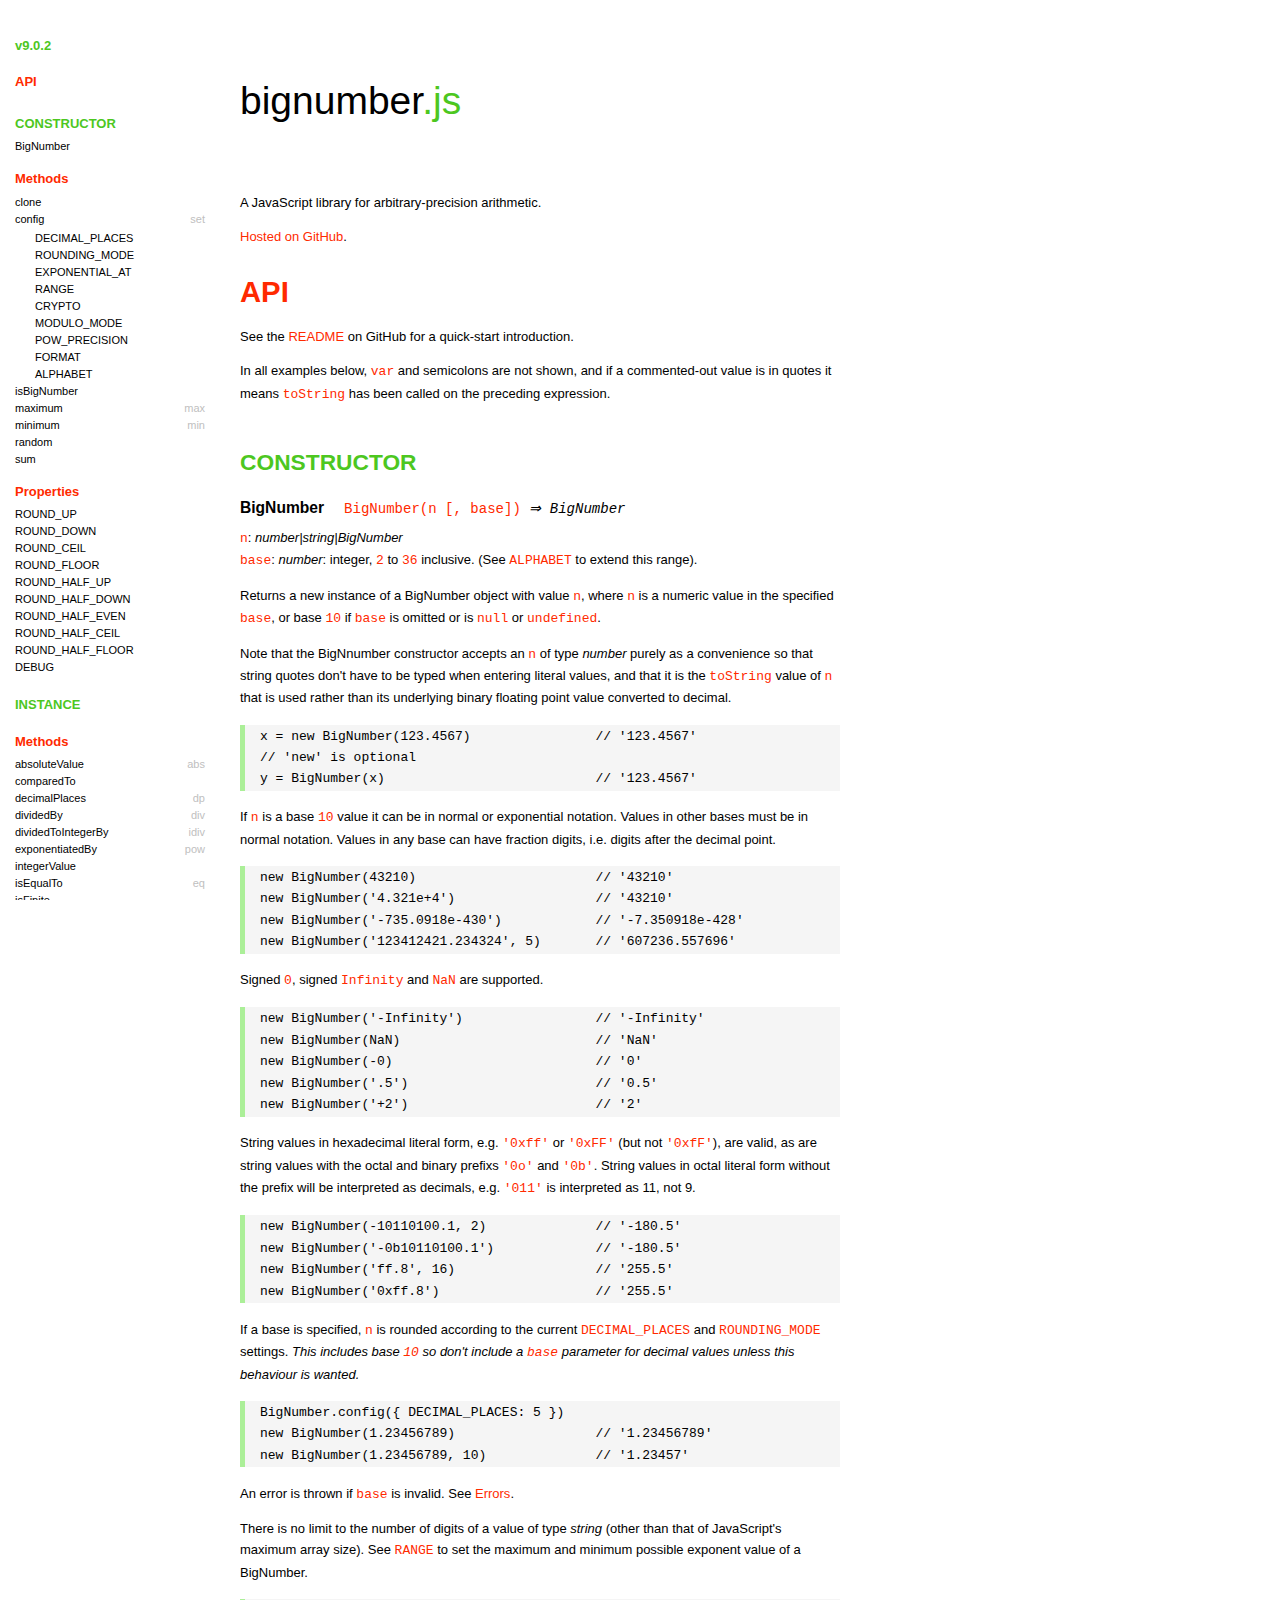
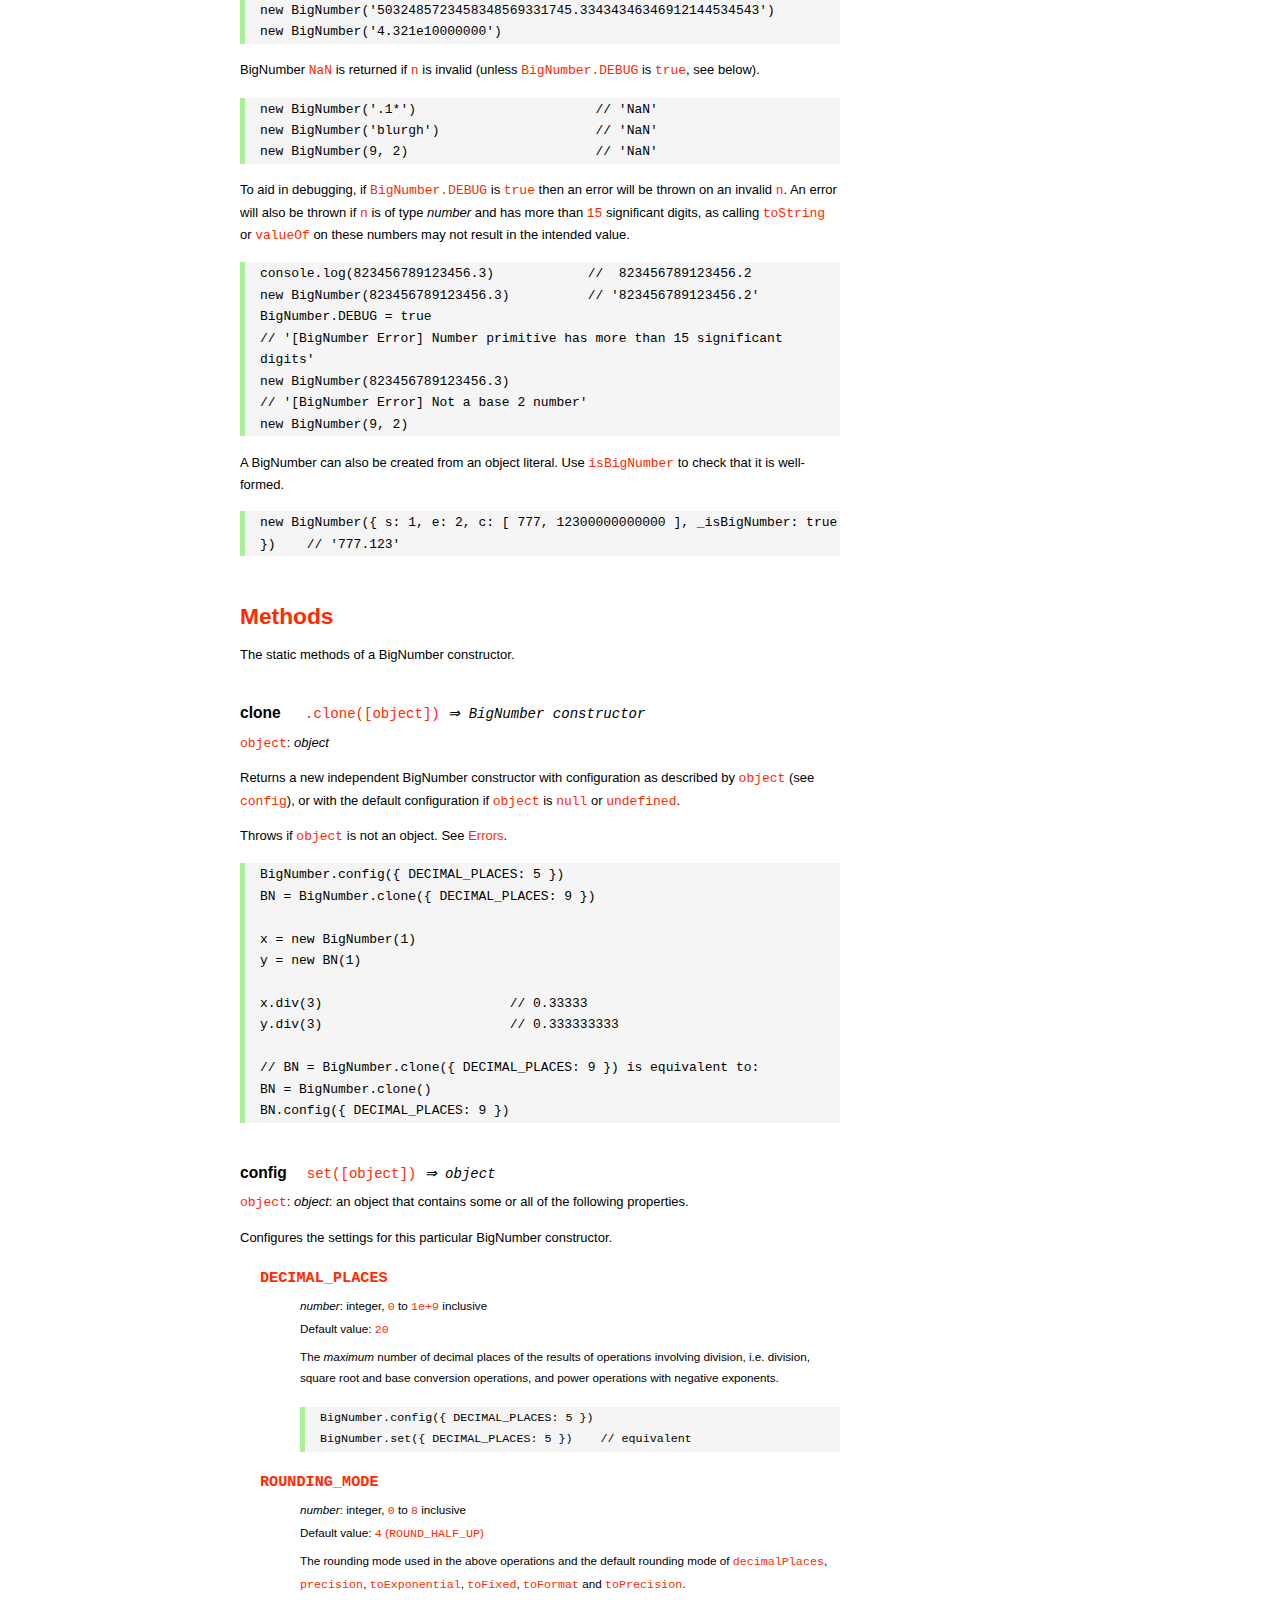
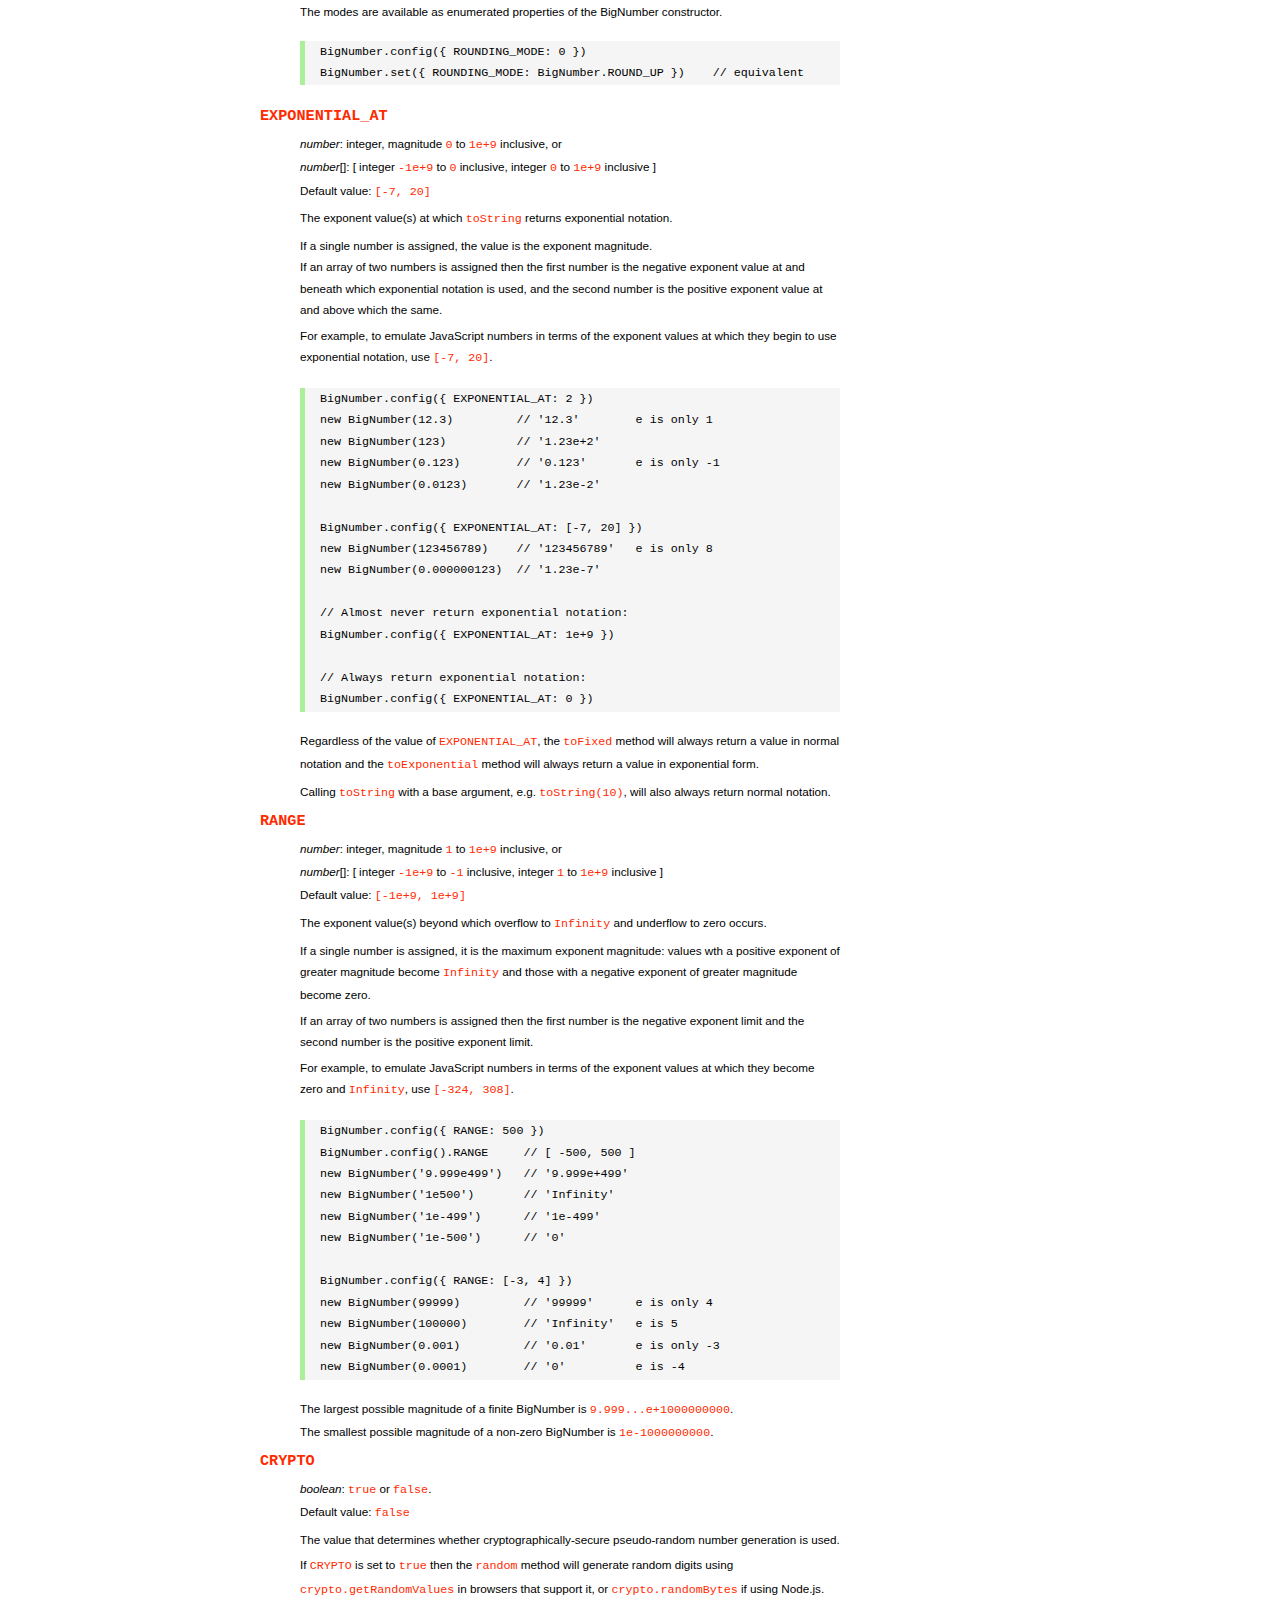
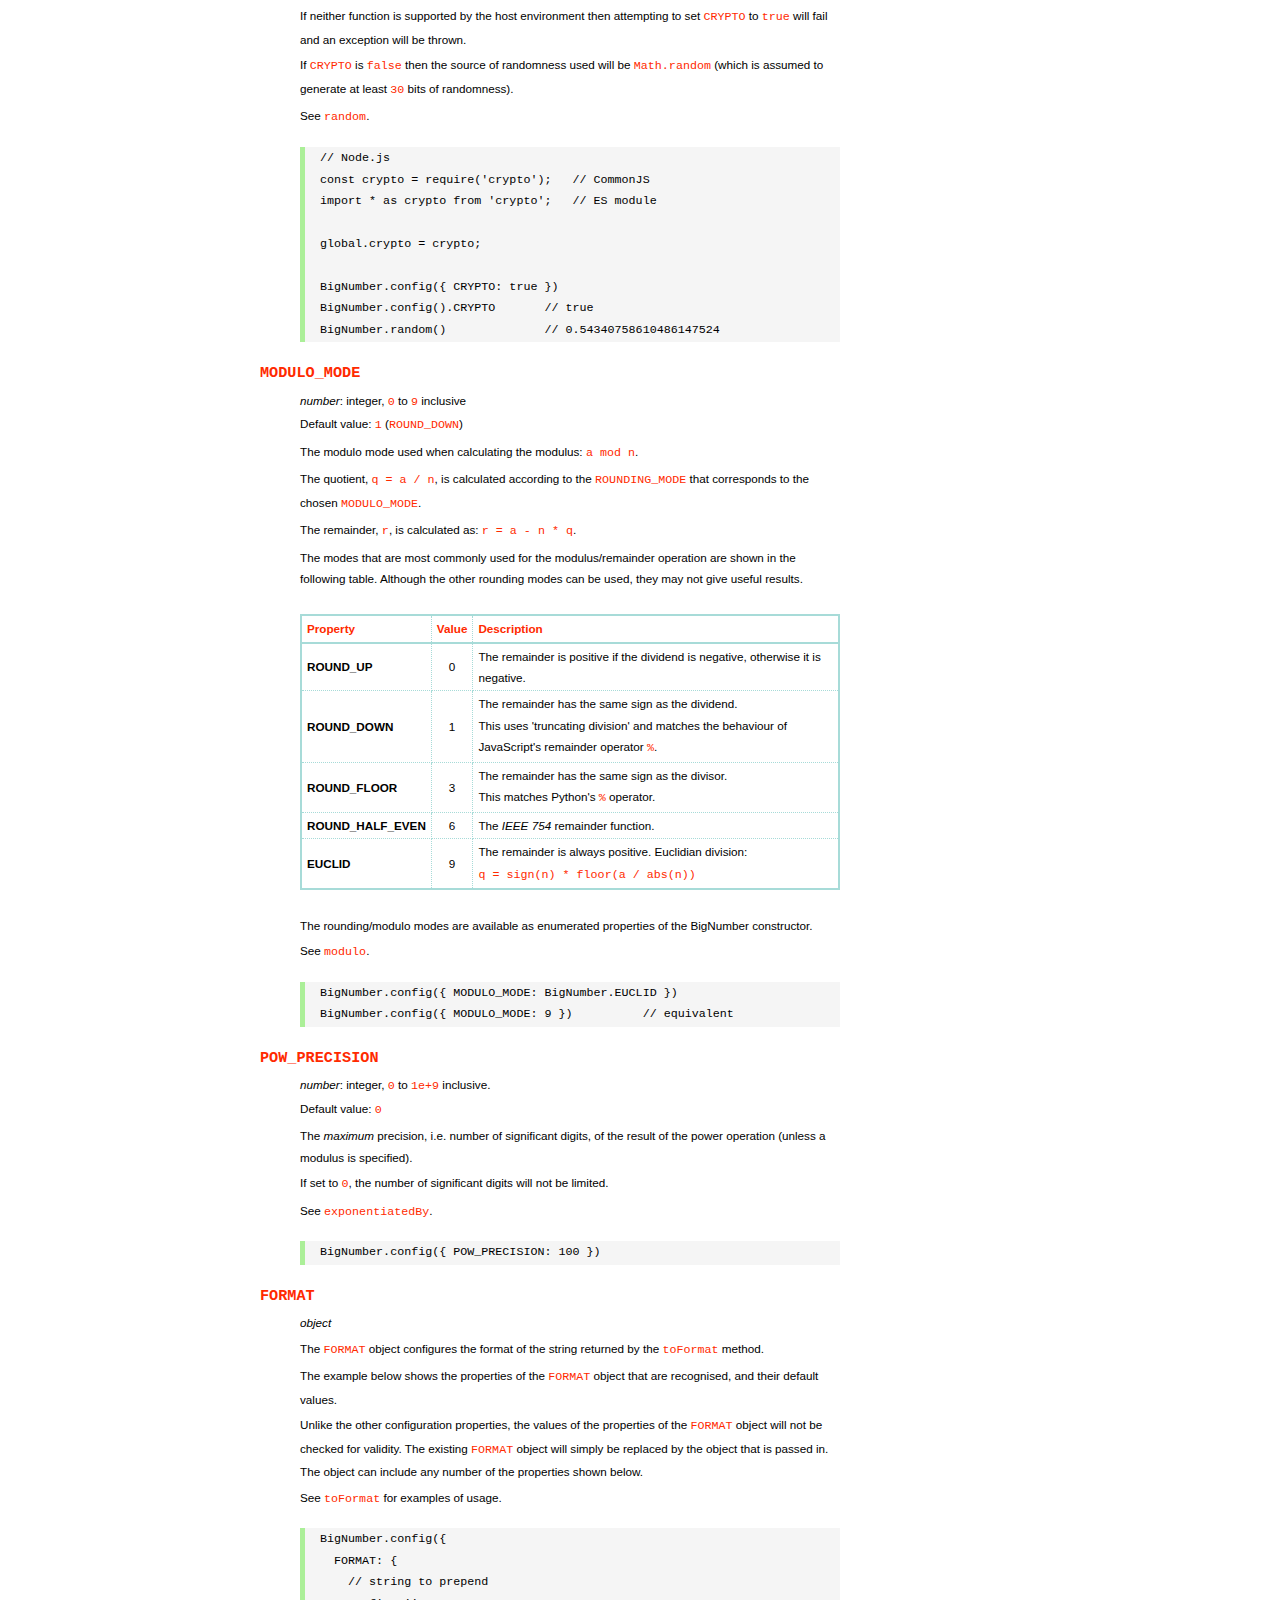
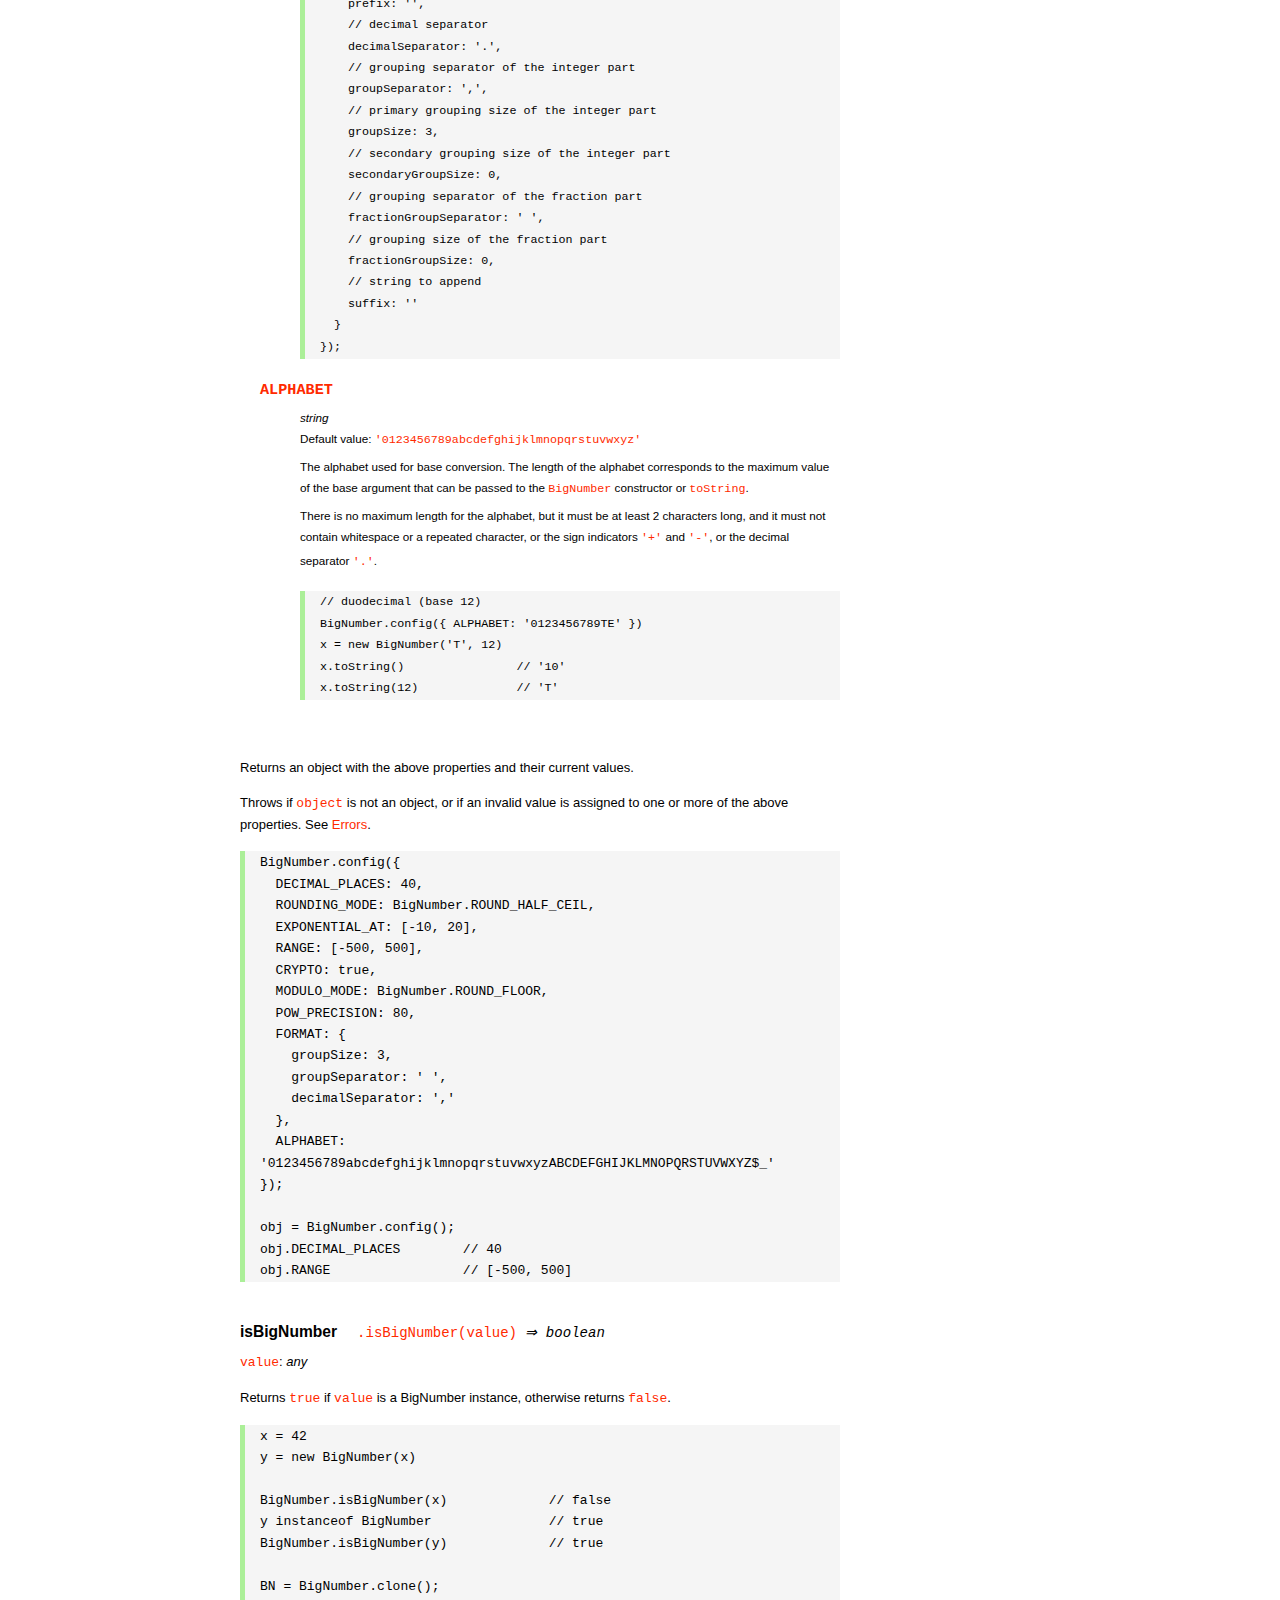
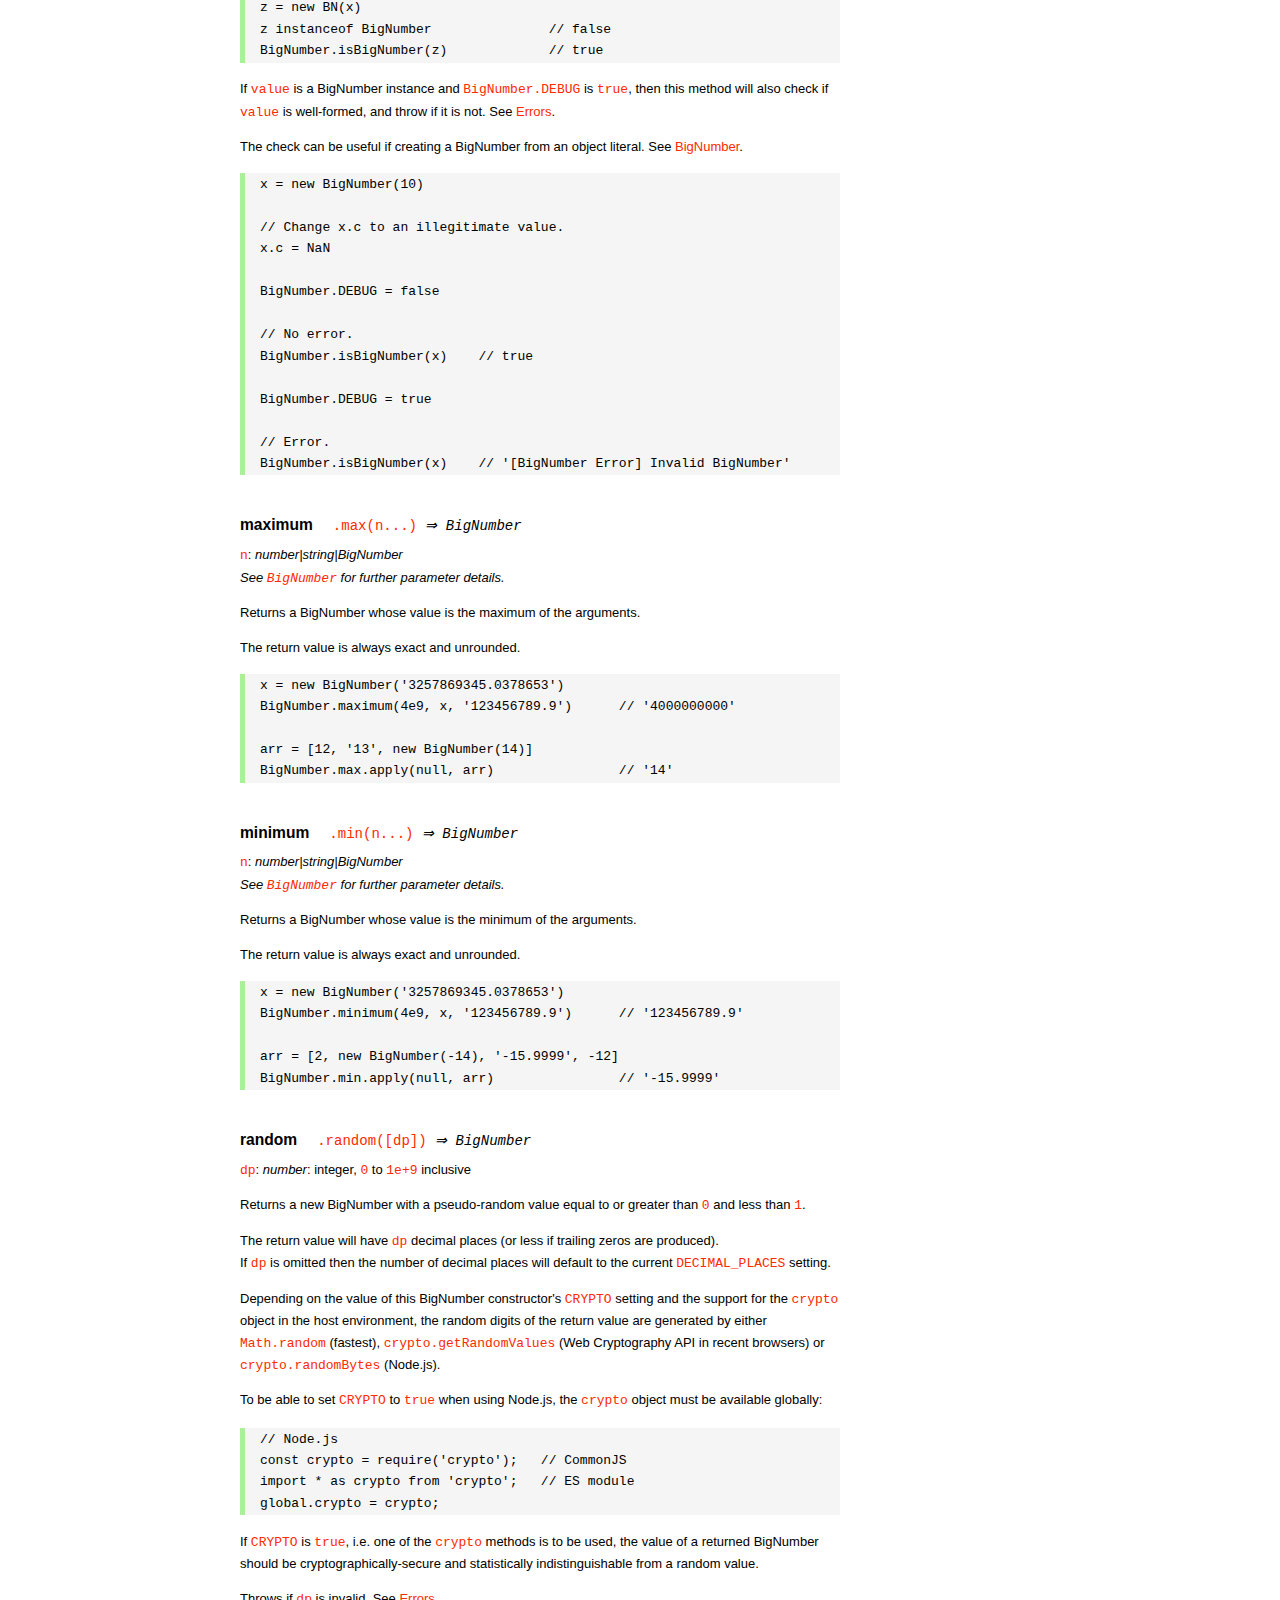
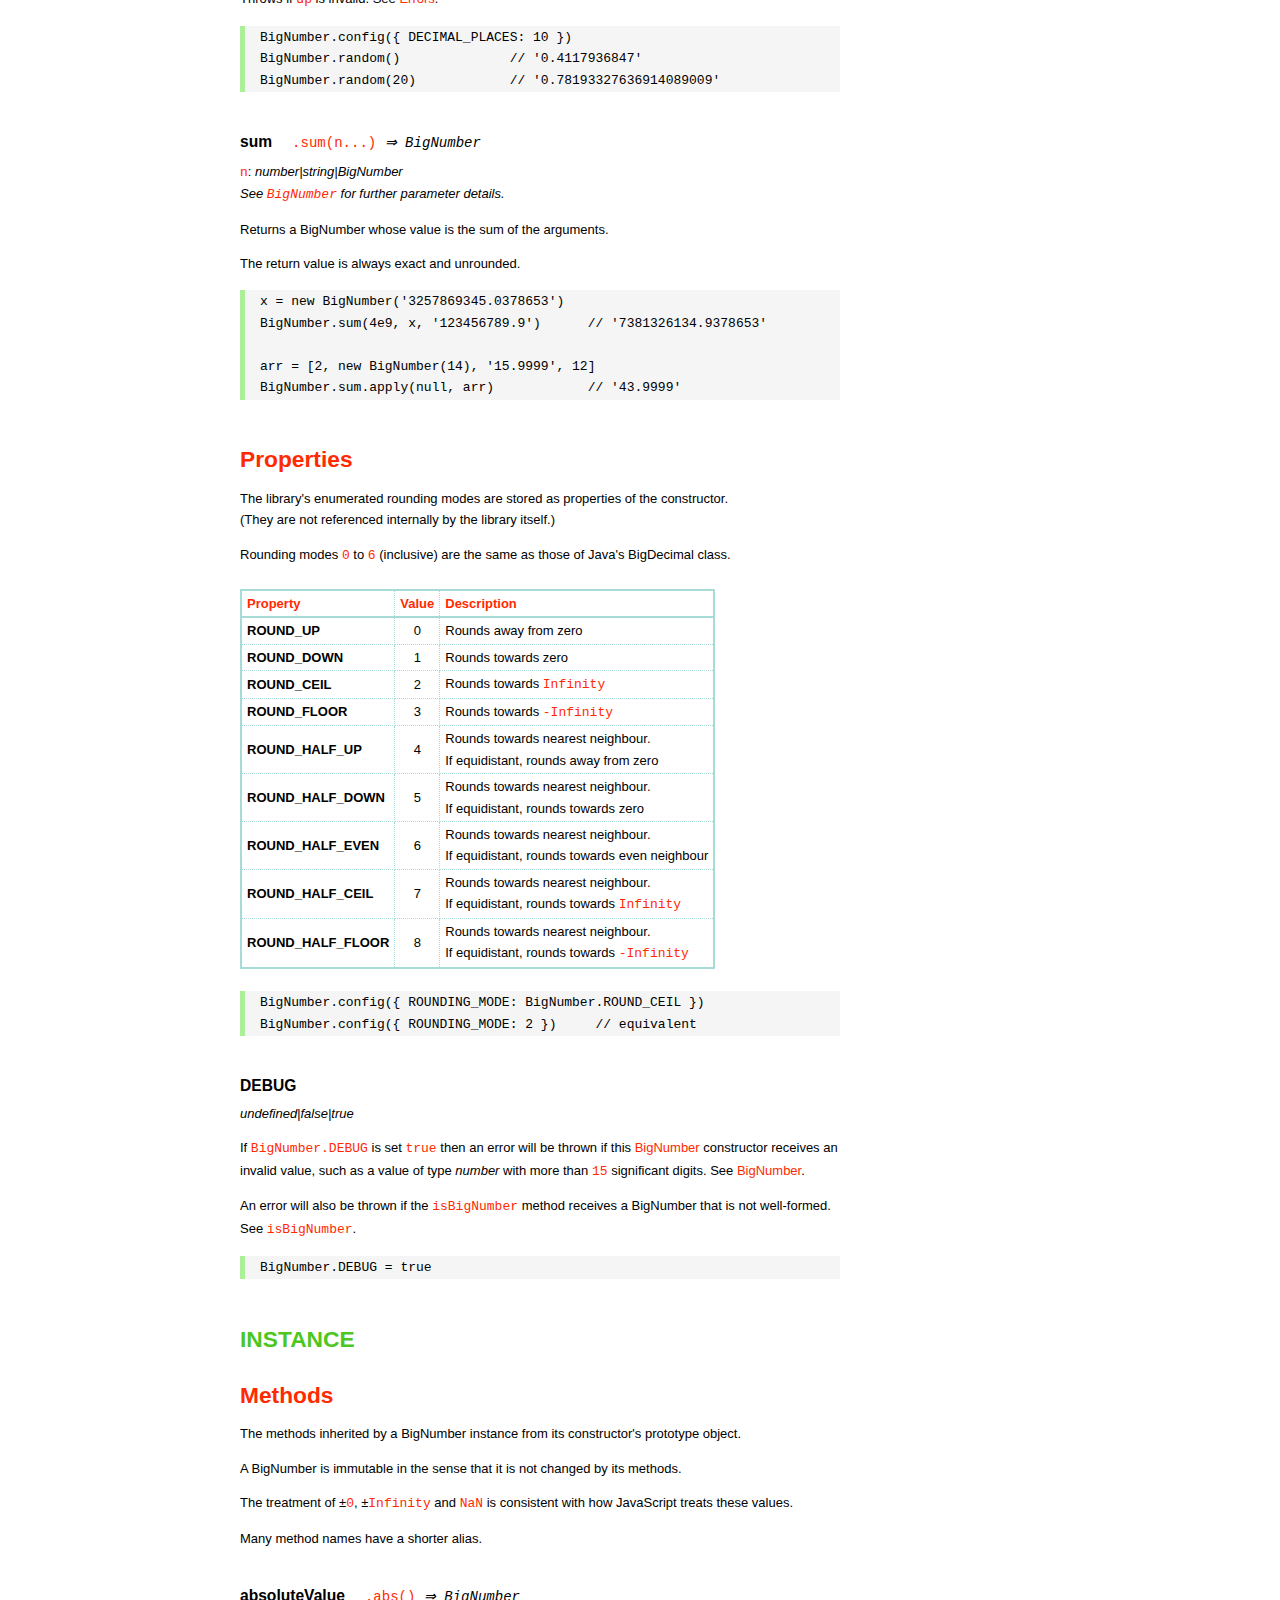
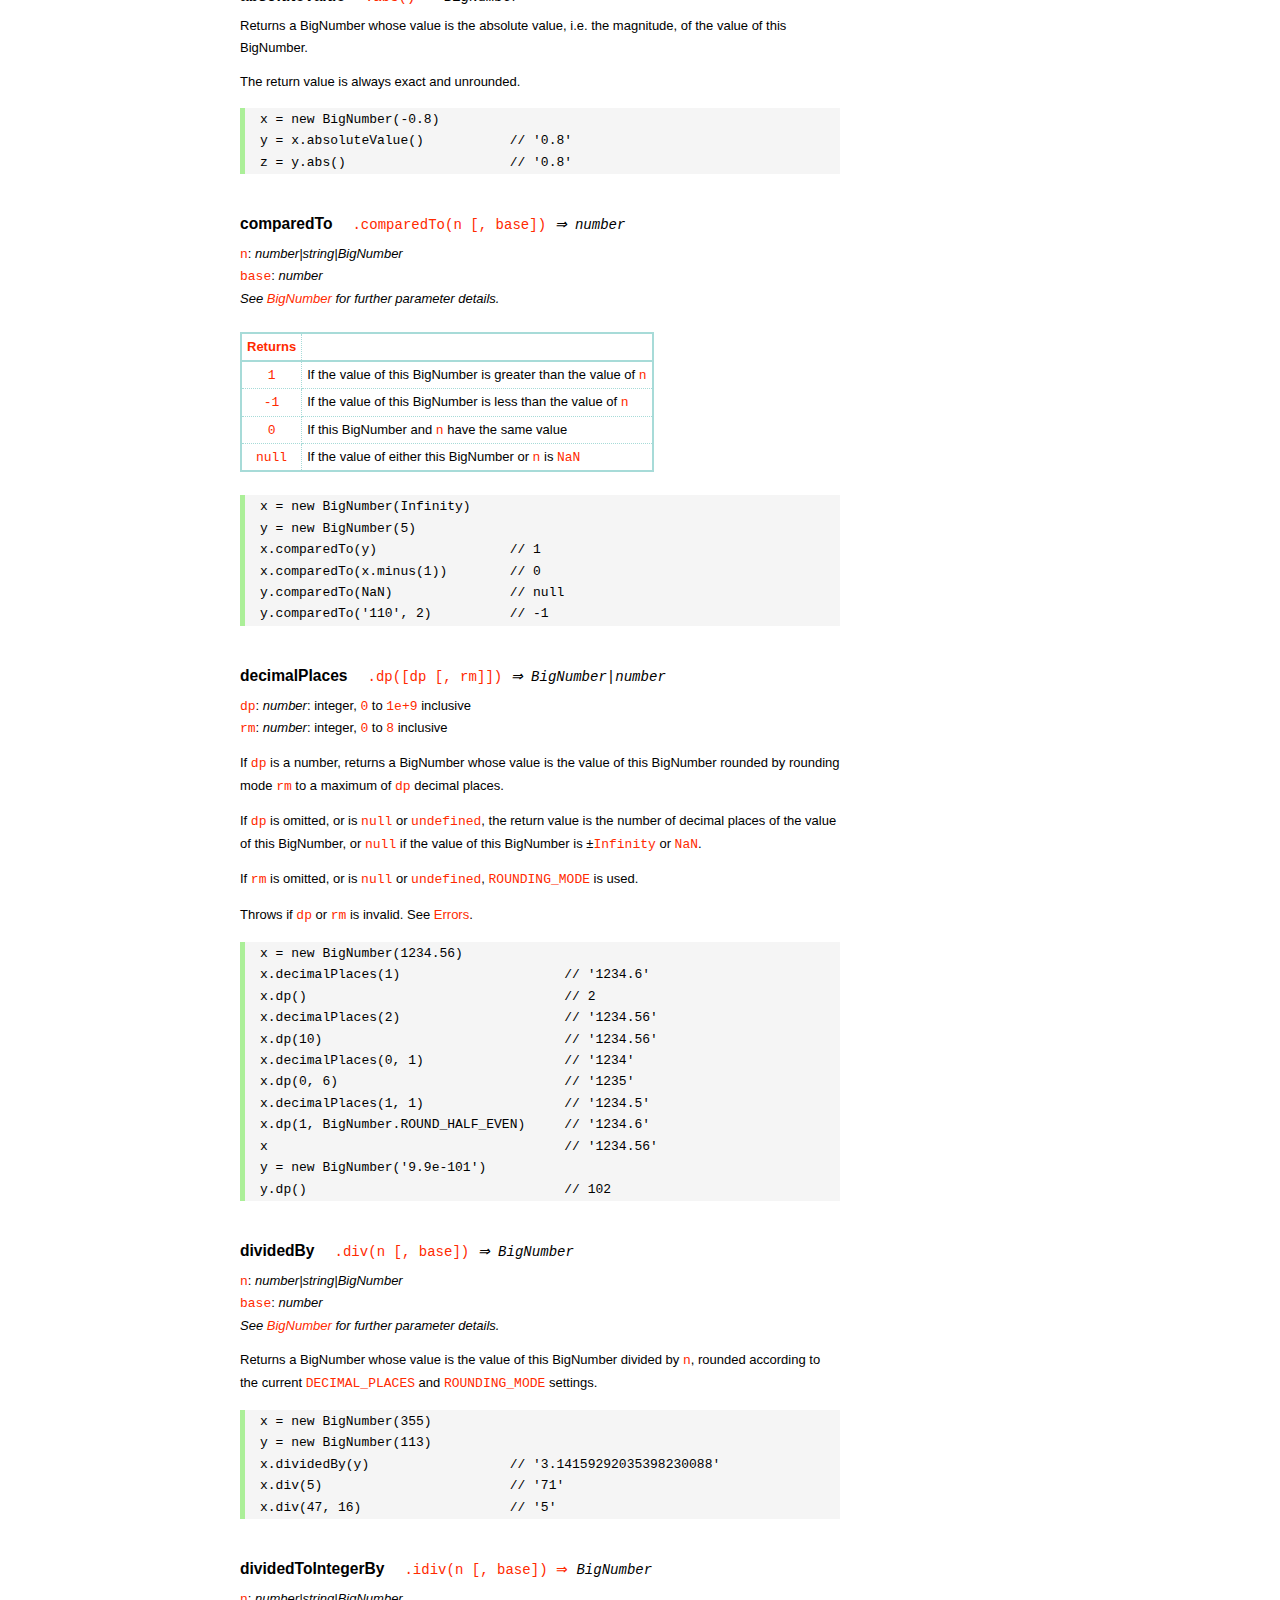
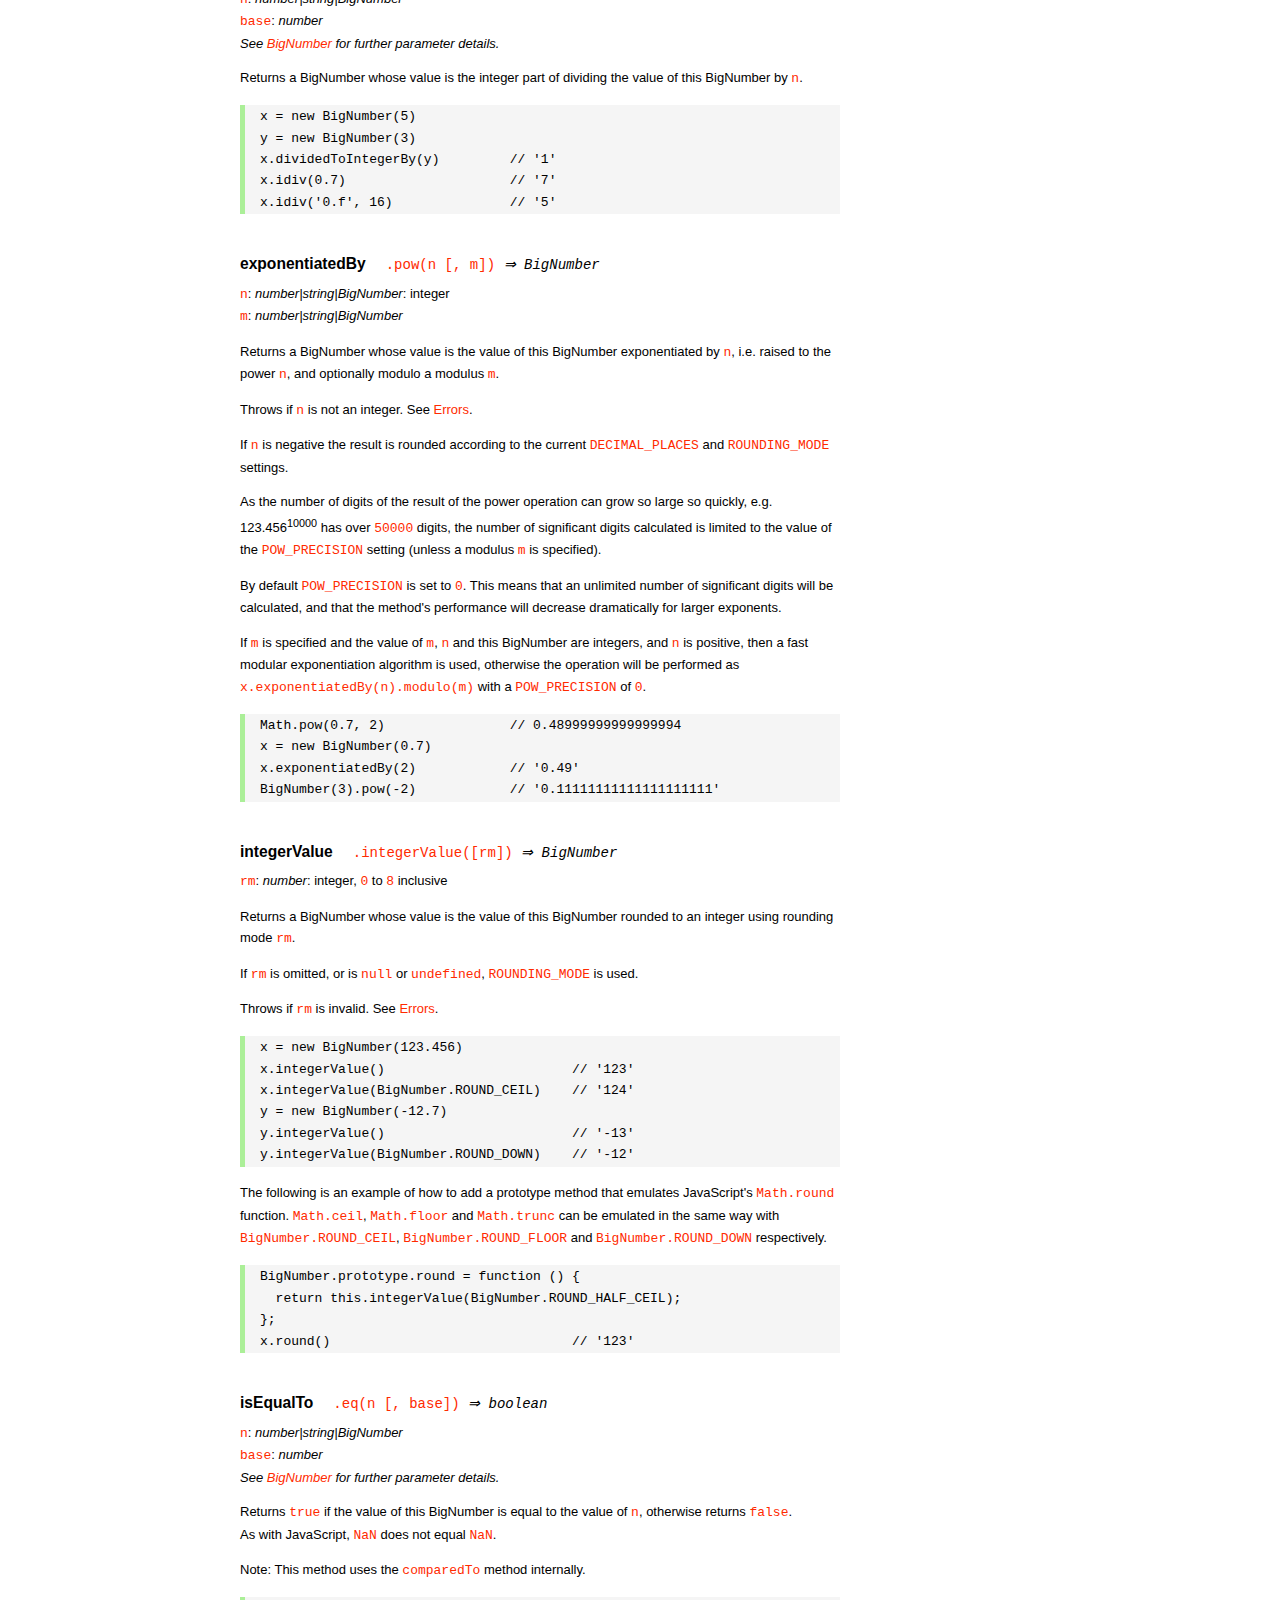
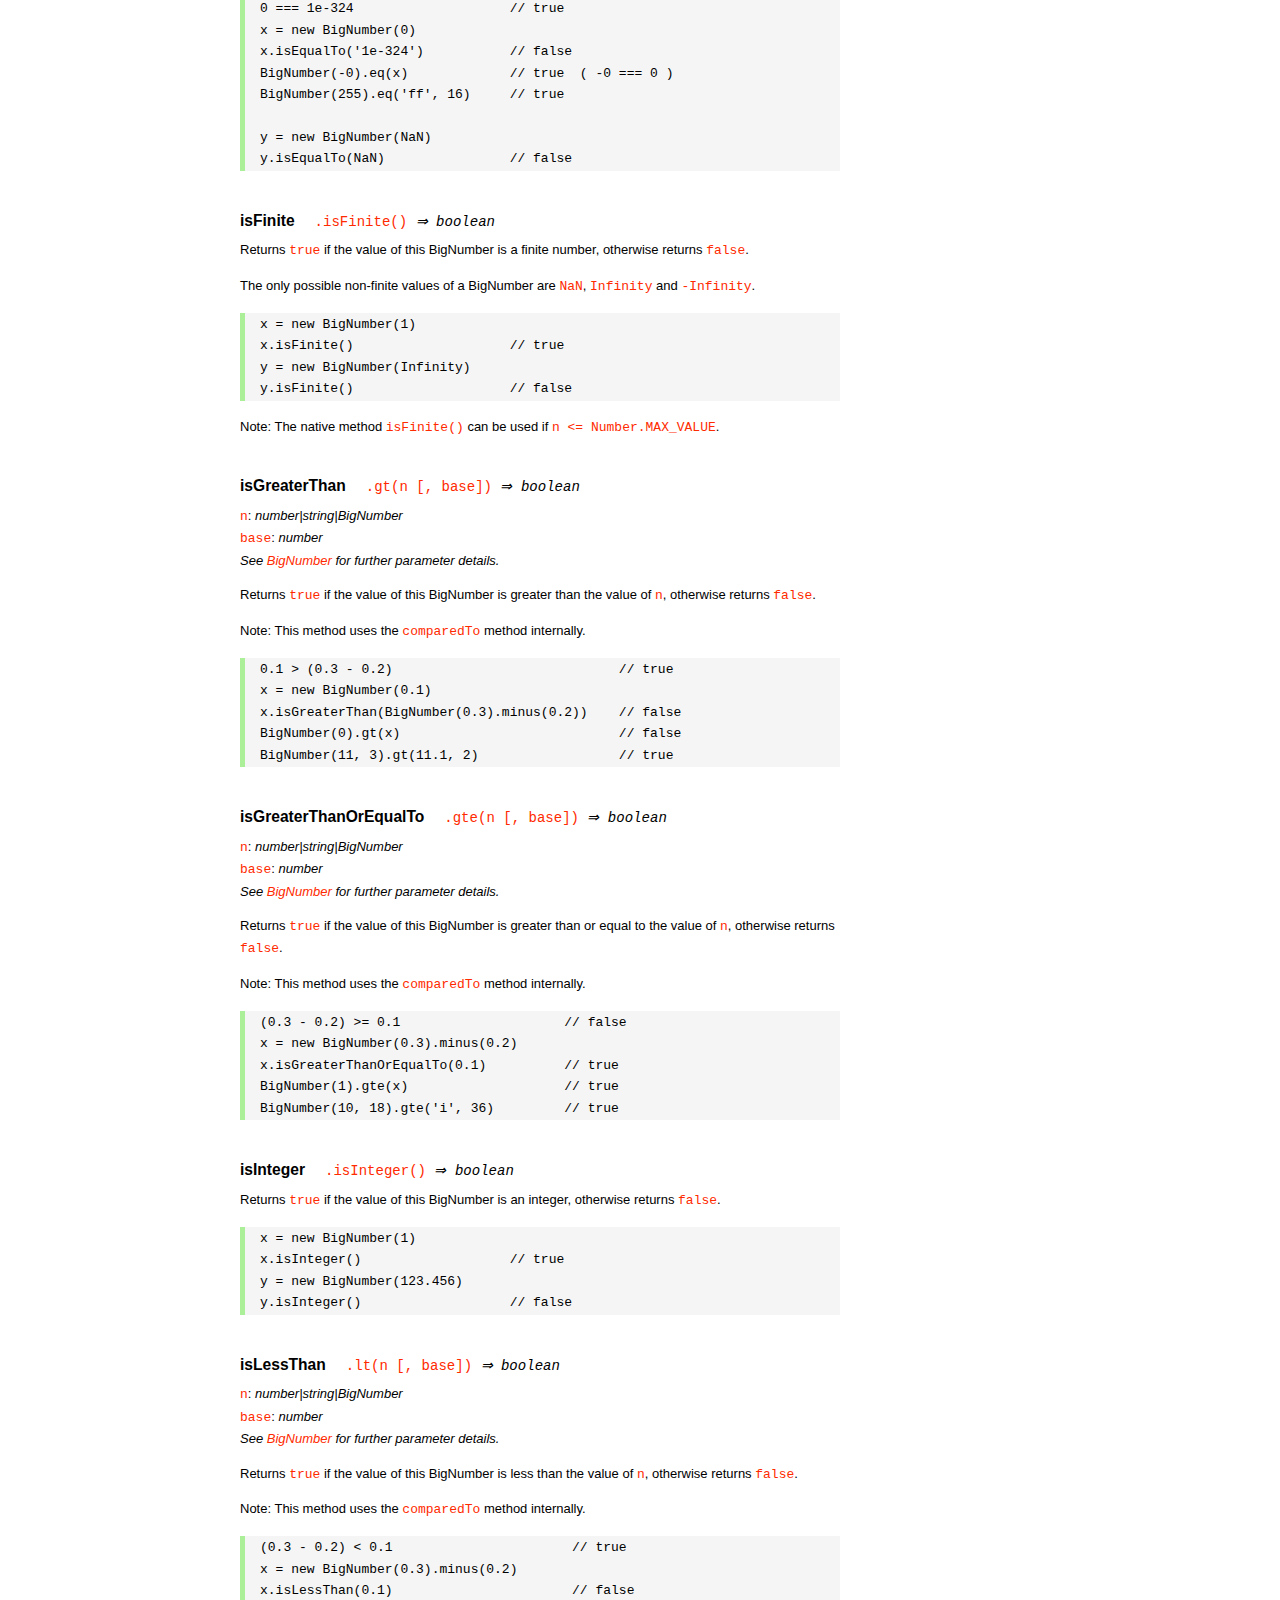
<file: node_modules/bignumber.js/doc/API.html>
<!DOCTYPE HTML>
<html>
<head>
<meta charset="utf-8">
<meta http-equiv="X-UA-Compatible" content="IE=edge">
<meta name="Author" content="M Mclaughlin">
<title>bignumber.js API</title>
<style>
html{font-size:100%}
body{background:#fff;font-family:"Helvetica Neue",Helvetica,Arial,sans-serif;font-size:13px;
  line-height:1.65em;min-height:100%;margin:0}
body,i{color:#000}
.nav{background:#fff;position:fixed;top:0;bottom:0;left:0;width:200px;overflow-y:auto;
  padding:15px 0 30px 15px}
div.container{width:600px;margin:50px 0 50px 240px}
p{margin:0 0 1em;width:600px}
pre,ul{margin:1em 0}
h1,h2,h3,h4,h5{margin:0;padding:1.5em 0 0}
h1,h2{padding:.75em 0}
h1{font:400 3em Verdana,sans-serif;color:#000;margin-bottom:1em}
h2{font-size:2.25em;color:#ff2a00}
h3{font-size:1.75em;color:#4dc71f}
h4{font-size:1.75em;color:#ff2a00;padding-bottom:.75em}
h5{font-size:1.2em;margin-bottom:.4em}
h6{font-size:1.1em;margin-bottom:0.8em;padding:0.5em 0}
dd{padding-top:.35em}
dt{padding-top:.5em}
b{font-weight:700}
dt b{font-size:1.3em}
a,a:visited{color:#ff2a00;text-decoration:none}
a:active,a:hover{outline:0;text-decoration:underline}
.nav a,.nav b,.nav a:visited{display:block;color:#ff2a00;font-weight:700; margin-top:15px}
.nav b{color:#4dc71f;margin-top:20px;cursor:default;width:auto}
ul{list-style-type:none;padding:0 0 0 20px}
.nav ul{line-height:14px;padding-left:0;margin:5px 0 0}
.nav ul a,.nav ul a:visited,span{display:inline;color:#000;font-family:Verdana,Geneva,sans-serif;
  font-size:11px;font-weight:400;margin:0}
.inset,ul.inset{margin-left:20px}
.inset{font-size:.9em}
.nav li{width:auto;margin:0 0 3px}
.alias{font-style:italic;margin-left:20px}
table{border-collapse:collapse;border-spacing:0;border:2px solid #a7dbd8;margin:1.75em 0;padding:0}
td,th{text-align:left;margin:0;padding:2px 5px;border:1px dotted #a7dbd8}
th{border-top:2px solid #a7dbd8;border-bottom:2px solid #a7dbd8;color:#ff2a00}
code,pre{font-family:Consolas, monaco, monospace;font-weight:400}
pre{background:#f5f5f5;white-space:pre-wrap;word-wrap:break-word;border-left:5px solid #abef98;
  padding:1px 0 1px 15px;margin:1.2em 0}
code,.nav-title{color:#ff2a00}
.end{margin-bottom:25px}
.centre{text-align:center}
.error-table{font-size:13px;width:100%}
#faq{margin:3em 0 0}
li span{float:right;margin-right:10px;color:#c0c0c0}
#js{font:inherit;color:#4dc71f}
</style>
</head>
<body>

  <div class="nav">

    <b>v9.0.2</b>

	<a class='nav-title' href="#">API</a>

    <b> CONSTRUCTOR </b>
    <ul>
      <li><a href="#bignumber">BigNumber</a></li>
    </ul>

    <a href="#methods">Methods</a>
    <ul>
      <li><a href="#clone">clone</a></li>
      <li><a href="#config" >config</a><span>set</span></li>
      <li>
        <ul class="inset">
          <li><a href="#decimal-places">DECIMAL_PLACES</a></li>
          <li><a href="#rounding-mode" >ROUNDING_MODE</a></li>
          <li><a href="#exponential-at">EXPONENTIAL_AT</a></li>
          <li><a href="#range"         >RANGE</a></li>
          <li><a href="#crypto"        >CRYPTO</a></li>
          <li><a href="#modulo-mode"   >MODULO_MODE</a></li>
          <li><a href="#pow-precision" >POW_PRECISION</a></li>
          <li><a href="#format"        >FORMAT</a></li>
          <li><a href="#alphabet"      >ALPHABET</a></li>
        </ul>
      </li>
      <li><a href="#isBigNumber">isBigNumber</a></li>
      <li><a href="#max"        >maximum</a><span>max</span></li>
      <li><a href="#min"        >minimum</a><span>min</span></li>
      <li><a href="#random"     >random</a></li>
      <li><a href="#sum"        >sum</a></li>
    </ul>

    <a href="#constructor-properties">Properties</a>
    <ul>
      <li><a href="#round-up"        >ROUND_UP</a></li>
      <li><a href="#round-down"      >ROUND_DOWN</a></li>
      <li><a href="#round-ceil"      >ROUND_CEIL</a></li>
      <li><a href="#round-floor"     >ROUND_FLOOR</a></li>
      <li><a href="#round-half-up"   >ROUND_HALF_UP</a></li>
      <li><a href="#round-half-down" >ROUND_HALF_DOWN</a></li>
      <li><a href="#round-half-even" >ROUND_HALF_EVEN</a></li>
      <li><a href="#round-half-ceil" >ROUND_HALF_CEIL</a></li>
      <li><a href="#round-half-floor">ROUND_HALF_FLOOR</a></li>
      <li><a href="#debug"           >DEBUG</a></li>
    </ul>

    <b> INSTANCE </b>

    <a href="#prototype-methods">Methods</a>
    <ul>
      <li><a href="#abs"    >absoluteValue         </a><span>abs</span>  </li>
      <li><a href="#cmp"    >comparedTo            </a>                  </li>
      <li><a href="#dp"     >decimalPlaces         </a><span>dp</span>   </li>
      <li><a href="#div"    >dividedBy             </a><span>div</span>  </li>
      <li><a href="#divInt" >dividedToIntegerBy    </a><span>idiv</span> </li>
      <li><a href="#pow"    >exponentiatedBy       </a><span>pow</span>  </li>
      <li><a href="#int"    >integerValue          </a>                  </li>
      <li><a href="#eq"     >isEqualTo             </a><span>eq</span>   </li>
      <li><a href="#isF"    >isFinite              </a>                  </li>
      <li><a href="#gt"     >isGreaterThan         </a><span>gt</span>   </li>
      <li><a href="#gte"    >isGreaterThanOrEqualTo</a><span>gte</span>  </li>
      <li><a href="#isInt"  >isInteger             </a>                  </li>
      <li><a href="#lt"     >isLessThan            </a><span>lt</span>   </li>
      <li><a href="#lte"    >isLessThanOrEqualTo   </a><span>lte</span>  </li>
      <li><a href="#isNaN"  >isNaN                 </a>                  </li>
      <li><a href="#isNeg"  >isNegative            </a>                  </li>
      <li><a href="#isPos"  >isPositive            </a>                  </li>
      <li><a href="#isZ"    >isZero                </a>                  </li>
      <li><a href="#minus"  >minus                 </a>                  </li>
      <li><a href="#mod"    >modulo                </a><span>mod</span>  </li>
      <li><a href="#times"  >multipliedBy          </a><span>times</span></li>
      <li><a href="#neg"    >negated               </a>                  </li>
      <li><a href="#plus"   >plus                  </a>                  </li>
      <li><a href="#sd"     >precision             </a><span>sd</span>   </li>
      <li><a href="#shift"  >shiftedBy             </a>                  </li>
      <li><a href="#sqrt"   >squareRoot            </a><span>sqrt</span> </li>
      <li><a href="#toE"    >toExponential         </a>                  </li>
      <li><a href="#toFix"  >toFixed               </a>                  </li>
      <li><a href="#toFor"  >toFormat              </a>                  </li>
      <li><a href="#toFr"   >toFraction            </a>                  </li>
      <li><a href="#toJSON" >toJSON                </a>                  </li>
      <li><a href="#toN"    >toNumber              </a>                  </li>
      <li><a href="#toP"    >toPrecision           </a>                  </li>
      <li><a href="#toS"    >toString              </a>                  </li>
      <li><a href="#valueOf">valueOf               </a>                  </li>
    </ul>

    <a href="#instance-properties">Properties</a>
    <ul>
      <li><a href="#coefficient">c: coefficient</a></li>
      <li><a href="#exponent"   >e: exponent</a></li>
      <li><a href="#sign"       >s: sign</a></li>
    </ul>

    <a href="#zero-nan-infinity">Zero, NaN &amp; Infinity</a>
    <a href="#Errors">Errors</a>
    <a href="#type-coercion">Type coercion</a>
    <a class='end' href="#faq">FAQ</a>

  </div>

  <div class="container">

    <h1>bignumber<span id='js'>.js</span></h1>

    <p>A JavaScript library for arbitrary-precision arithmetic.</p>
    <p><a href="https://github.com/MikeMcl/bignumber.js">Hosted on GitHub</a>. </p>

    <h2>API</h2>

    <p>
      See the <a href='https://github.com/MikeMcl/bignumber.js'>README</a> on GitHub for a
      quick-start introduction.
    </p>
    <p>
      In all examples below, <code>var</code> and semicolons are not shown, and if a commented-out
      value is in quotes it means <code>toString</code> has been called on the preceding expression.
    </p>


    <h3>CONSTRUCTOR</h3>


    <h5 id="bignumber">
      BigNumber<code class='inset'>BigNumber(n [, base]) <i>&rArr; BigNumber</i></code>
    </h5>
    <p>
      <code>n</code>: <i>number|string|BigNumber</i><br />
      <code>base</code>: <i>number</i>: integer, <code>2</code> to <code>36</code> inclusive. (See
      <a href='#alphabet'><code>ALPHABET</code></a> to extend this range).
    </p>
    <p>
      Returns a new instance of a BigNumber object with value <code>n</code>, where <code>n</code>
      is a numeric value in the specified <code>base</code>, or base <code>10</code> if
      <code>base</code> is omitted or is <code>null</code> or <code>undefined</code>.
    </p>
    <p>
      Note that the BigNnumber constructor accepts an <code>n</code> of type <em>number</em> purely
      as a convenience so that string quotes don't have to be typed when entering literal values,
      and that it is the <code>toString</code> value of <code>n</code> that is used rather than its
      underlying binary floating point value converted to decimal. 
    </p>
    <pre>
x = new BigNumber(123.4567)                // '123.4567'
// 'new' is optional
y = BigNumber(x)                           // '123.4567'</pre>
    <p>
      If <code>n</code> is a base <code>10</code> value it can be in normal or exponential notation.
      Values in other bases must be in normal notation. Values in any base can have fraction digits,
      i.e. digits after the decimal point.
    </p>
    <pre>
new BigNumber(43210)                       // '43210'
new BigNumber('4.321e+4')                  // '43210'
new BigNumber('-735.0918e-430')            // '-7.350918e-428'
new BigNumber('123412421.234324', 5)       // '607236.557696'</pre>
    <p>
      Signed <code>0</code>, signed <code>Infinity</code> and <code>NaN</code> are supported.
    </p>
    <pre>
new BigNumber('-Infinity')                 // '-Infinity'
new BigNumber(NaN)                         // 'NaN'
new BigNumber(-0)                          // '0'
new BigNumber('.5')                        // '0.5'
new BigNumber('+2')                        // '2'</pre>
    <p>
      String values in hexadecimal literal form, e.g. <code>'0xff'</code> or <code>'0xFF'</code>
      (but not <code>'0xfF'</code>), are valid, as are string values with the octal and binary
      prefixs <code>'0o'</code> and <code>'0b'</code>. String values in octal literal form without
      the prefix will be interpreted as decimals, e.g. <code>'011'</code> is interpreted as 11, not 9.
    </p>
    <pre>
new BigNumber(-10110100.1, 2)              // '-180.5'
new BigNumber('-0b10110100.1')             // '-180.5'
new BigNumber('ff.8', 16)                  // '255.5'
new BigNumber('0xff.8')                    // '255.5'</pre>
    <p>
      If a base is specified, <code>n</code> is rounded according to the current
      <a href='#decimal-places'><code>DECIMAL_PLACES</code></a> and
      <a href='#rounding-mode'><code>ROUNDING_MODE</code></a> settings. <em>This includes base
      <code>10</code> so don't include a <code>base</code> parameter for decimal values unless
      this behaviour is wanted.</em>
    </p>
    <pre>BigNumber.config({ DECIMAL_PLACES: 5 })
new BigNumber(1.23456789)                  // '1.23456789'
new BigNumber(1.23456789, 10)              // '1.23457'</pre>
    <p>An error is thrown if <code>base</code> is invalid. See <a href='#Errors'>Errors</a>.</p>
    <p>
      There is no limit to the number of digits of a value of type <em>string</em> (other than
      that of JavaScript's maximum array size). See <a href='#range'><code>RANGE</code></a> to set
      the maximum and minimum possible exponent value of a BigNumber.
    </p>
    <pre>
new BigNumber('5032485723458348569331745.33434346346912144534543')
new BigNumber('4.321e10000000')</pre>
    <p>BigNumber <code>NaN</code> is returned if <code>n</code> is invalid
    (unless <code>BigNumber.DEBUG</code> is <code>true</code>, see below).</p>
    <pre>
new BigNumber('.1*')                       // 'NaN'
new BigNumber('blurgh')                    // 'NaN'
new BigNumber(9, 2)                        // 'NaN'</pre>
    <p>
      To aid in debugging, if <code>BigNumber.DEBUG</code> is <code>true</code> then an error will
      be thrown on an invalid <code>n</code>. An error will also be thrown if <code>n</code> is of
      type <em>number</em> and has more than <code>15</code> significant digits, as calling
      <code><a href='#toS'>toString</a></code> or <code><a href='#valueOf'>valueOf</a></code> on
      these numbers may not result in the intended value.
    </p>
      <pre>
console.log(823456789123456.3)            //  823456789123456.2
new BigNumber(823456789123456.3)          // '823456789123456.2'
BigNumber.DEBUG = true
// '[BigNumber Error] Number primitive has more than 15 significant digits'
new BigNumber(823456789123456.3)
// '[BigNumber Error] Not a base 2 number'
new BigNumber(9, 2)</pre>
    <p>
      A BigNumber can also be created from an object literal.
      Use <code><a href='#isBigNumber'>isBigNumber</a></code> to check that it is well-formed.
    </p>
    <pre>new BigNumber({ s: 1, e: 2, c: [ 777, 12300000000000 ], _isBigNumber: true })    // '777.123'</pre>




    <h4 id="methods">Methods</h4>
     <p>The static methods of a BigNumber constructor.</p>




    <h5 id="clone">clone
      <code class='inset'>.clone([object]) <i>&rArr; BigNumber constructor</i></code>
    </h5>
    <p><code>object</code>: <i>object</i></p>
    <p>
      Returns a new independent BigNumber constructor with configuration as described by
      <code>object</code> (see <a href='#config'><code>config</code></a>), or with the default
      configuration if <code>object</code> is <code>null</code> or <code>undefined</code>.
    </p>
    <p>
      Throws if <code>object</code> is not an object. See <a href='#Errors'>Errors</a>.
    </p>
    <pre>BigNumber.config({ DECIMAL_PLACES: 5 })
BN = BigNumber.clone({ DECIMAL_PLACES: 9 })

x = new BigNumber(1)
y = new BN(1)

x.div(3)                        // 0.33333
y.div(3)                        // 0.333333333

// BN = BigNumber.clone({ DECIMAL_PLACES: 9 }) is equivalent to:
BN = BigNumber.clone()
BN.config({ DECIMAL_PLACES: 9 })</pre>



    <h5 id="config">config<code class='inset'>set([object]) <i>&rArr; object</i></code></h5>
    <p>
      <code>object</code>: <i>object</i>: an object that contains some or all of the following
      properties.
    </p>
    <p>Configures the settings for this particular BigNumber constructor.</p>

    <dl class='inset'>
      <dt id="decimal-places"><code><b>DECIMAL_PLACES</b></code></dt>
      <dd>
        <i>number</i>: integer, <code>0</code> to <code>1e+9</code> inclusive<br />
        Default value: <code>20</code>
      </dd>
      <dd>
        The <em>maximum</em> number of decimal places of the results of operations involving
        division, i.e. division, square root and base conversion operations, and power operations
        with negative exponents.<br />
      </dd>
      <dd>
      <pre>BigNumber.config({ DECIMAL_PLACES: 5 })
BigNumber.set({ DECIMAL_PLACES: 5 })    // equivalent</pre>
      </dd>



      <dt id="rounding-mode"><code><b>ROUNDING_MODE</b></code></dt>
      <dd>
        <i>number</i>: integer, <code>0</code> to <code>8</code> inclusive<br />
        Default value: <code>4</code> <a href="#round-half-up">(<code>ROUND_HALF_UP</code>)</a>
      </dd>
      <dd>
        The rounding mode used in the above operations and the default rounding mode of
        <a href='#dp'><code>decimalPlaces</code></a>,
        <a href='#sd'><code>precision</code></a>,
        <a href='#toE'><code>toExponential</code></a>,
        <a href='#toFix'><code>toFixed</code></a>,
        <a href='#toFor'><code>toFormat</code></a> and
        <a href='#toP'><code>toPrecision</code></a>.
      </dd>
      <dd>The modes are available as enumerated properties of the BigNumber constructor.</dd>
       <dd>
      <pre>BigNumber.config({ ROUNDING_MODE: 0 })
BigNumber.set({ ROUNDING_MODE: BigNumber.ROUND_UP })    // equivalent</pre>
        </dd>



      <dt id="exponential-at"><code><b>EXPONENTIAL_AT</b></code></dt>
      <dd>
        <i>number</i>: integer, magnitude <code>0</code> to <code>1e+9</code> inclusive, or
        <br />
        <i>number</i>[]: [ integer <code>-1e+9</code> to <code>0</code> inclusive, integer
        <code>0</code> to <code>1e+9</code> inclusive ]<br />
        Default value: <code>[-7, 20]</code>
      </dd>
      <dd>
        The exponent value(s) at which <code>toString</code> returns exponential notation.
      </dd>
      <dd>
        If a single number is assigned, the value is the exponent magnitude.<br />
        If an array of two numbers is assigned then the first number is the negative exponent
        value at and beneath which exponential notation is used, and the second number is the
        positive exponent value at and above which the same.
      </dd>
      <dd>
        For example, to emulate JavaScript numbers in terms of the exponent values at which they
        begin to use exponential notation, use <code>[-7, 20]</code>.
      </dd>
      <dd>
      <pre>BigNumber.config({ EXPONENTIAL_AT: 2 })
new BigNumber(12.3)         // '12.3'        e is only 1
new BigNumber(123)          // '1.23e+2'
new BigNumber(0.123)        // '0.123'       e is only -1
new BigNumber(0.0123)       // '1.23e-2'

BigNumber.config({ EXPONENTIAL_AT: [-7, 20] })
new BigNumber(123456789)    // '123456789'   e is only 8
new BigNumber(0.000000123)  // '1.23e-7'

// Almost never return exponential notation:
BigNumber.config({ EXPONENTIAL_AT: 1e+9 })

// Always return exponential notation:
BigNumber.config({ EXPONENTIAL_AT: 0 })</pre>
      </dd>
      <dd>
        Regardless of the value of <code>EXPONENTIAL_AT</code>, the <code>toFixed</code> method
        will always return a value in normal notation and the <code>toExponential</code> method
        will always return a value in exponential form.
      </dd>
      <dd>
        Calling <code>toString</code> with a base argument, e.g. <code>toString(10)</code>, will
        also always return normal notation.
      </dd>



      <dt id="range"><code><b>RANGE</b></code></dt>
      <dd>
        <i>number</i>: integer, magnitude <code>1</code> to <code>1e+9</code> inclusive, or
        <br />
        <i>number</i>[]: [ integer <code>-1e+9</code> to <code>-1</code> inclusive, integer
        <code>1</code> to <code>1e+9</code> inclusive ]<br />
        Default value: <code>[-1e+9, 1e+9]</code>
      </dd>
      <dd>
        The exponent value(s) beyond which overflow to <code>Infinity</code> and underflow to
        zero occurs.
      </dd>
      <dd>
        If a single number is assigned, it is the maximum exponent magnitude: values wth a
        positive exponent of greater magnitude become <code>Infinity</code> and those with a
        negative exponent of greater magnitude become zero.
      <dd>
        If an array of two numbers is assigned then the first number is the negative exponent
        limit and the second number is the positive exponent limit.
      </dd>
      <dd>
        For example, to emulate JavaScript numbers in terms of the exponent values at which they
        become zero and <code>Infinity</code>, use <code>[-324, 308]</code>.
      </dd>
      <dd>
      <pre>BigNumber.config({ RANGE: 500 })
BigNumber.config().RANGE     // [ -500, 500 ]
new BigNumber('9.999e499')   // '9.999e+499'
new BigNumber('1e500')       // 'Infinity'
new BigNumber('1e-499')      // '1e-499'
new BigNumber('1e-500')      // '0'

BigNumber.config({ RANGE: [-3, 4] })
new BigNumber(99999)         // '99999'      e is only 4
new BigNumber(100000)        // 'Infinity'   e is 5
new BigNumber(0.001)         // '0.01'       e is only -3
new BigNumber(0.0001)        // '0'          e is -4</pre>
      </dd>
      <dd>
        The largest possible magnitude of a finite BigNumber is
        <code>9.999...e+1000000000</code>.<br />
        The smallest possible magnitude of a non-zero BigNumber is <code>1e-1000000000</code>.
      </dd>



      <dt id="crypto"><code><b>CRYPTO</b></code></dt>
      <dd>
        <i>boolean</i>: <code>true</code> or <code>false</code>.<br />
        Default value: <code>false</code>
      </dd>
      <dd>
        The value that determines whether cryptographically-secure pseudo-random number
        generation is used.
      </dd>
      <dd>
        If <code>CRYPTO</code> is set to <code>true</code> then the
        <a href='#random'><code>random</code></a> method will generate random digits using
        <code>crypto.getRandomValues</code> in browsers that support it, or
        <code>crypto.randomBytes</code> if using Node.js.
      </dd>
      <dd>
        If neither function is supported by the host environment then attempting to set
        <code>CRYPTO</code> to <code>true</code> will fail and an exception will be thrown.
      </dd>
      <dd>
        If <code>CRYPTO</code> is <code>false</code> then the source of randomness used will be
        <code>Math.random</code> (which is assumed to generate at least <code>30</code> bits of
        randomness).
      </dd>
      <dd>See <a href='#random'><code>random</code></a>.</dd>
      <dd>
      <pre>
// Node.js
const crypto = require('crypto');   // CommonJS
import * as crypto from 'crypto';   // ES module

global.crypto = crypto;

BigNumber.config({ CRYPTO: true })
BigNumber.config().CRYPTO       // true
BigNumber.random()              // 0.54340758610486147524</pre>
      </dd>



      <dt id="modulo-mode"><code><b>MODULO_MODE</b></code></dt>
      <dd>
        <i>number</i>: integer, <code>0</code> to <code>9</code> inclusive<br />
        Default value: <code>1</code> (<a href="#round-down"><code>ROUND_DOWN</code></a>)
      </dd>
      <dd>The modulo mode used when calculating the modulus: <code>a mod n</code>.</dd>
      <dd>
        The quotient, <code>q = a / n</code>, is calculated according to the
        <a href='#rounding-mode'><code>ROUNDING_MODE</code></a> that corresponds to the chosen
        <code>MODULO_MODE</code>.
      </dd>
      <dd>The remainder, <code>r</code>, is calculated as: <code>r = a - n * q</code>.</dd>
      <dd>
        The modes that are most commonly used for the modulus/remainder operation are shown in
        the following table. Although the other rounding modes can be used, they may not give
        useful results.
      </dd>
      <dd>
        <table>
          <tr><th>Property</th><th>Value</th><th>Description</th></tr>
          <tr>
            <td><b>ROUND_UP</b></td><td class='centre'>0</td>
            <td>
              The remainder is positive if the dividend is negative, otherwise it is negative.
            </td>
          </tr>
          <tr>
            <td><b>ROUND_DOWN</b></td><td class='centre'>1</td>
            <td>
              The remainder has the same sign as the dividend.<br />
              This uses 'truncating division' and matches the behaviour of JavaScript's
              remainder operator <code>%</code>.
            </td>
          </tr>
          <tr>
            <td><b>ROUND_FLOOR</b></td><td class='centre'>3</td>
            <td>
              The remainder has the same sign as the divisor.<br />
              This matches Python's <code>%</code> operator.
            </td>
          </tr>
          <tr>
            <td><b>ROUND_HALF_EVEN</b></td><td class='centre'>6</td>
            <td>The <i>IEEE 754</i> remainder function.</td>
          </tr>
           <tr>
             <td><b>EUCLID</b></td><td class='centre'>9</td>
             <td>
               The remainder is always positive. Euclidian division: <br />
               <code>q = sign(n) * floor(a / abs(n))</code>
             </td>
           </tr>
        </table>
      </dd>
      <dd>
        The rounding/modulo modes are available as enumerated properties of the BigNumber
        constructor.
      </dd>
      <dd>See <a href='#mod'><code>modulo</code></a>.</dd>
      <dd>
        <pre>BigNumber.config({ MODULO_MODE: BigNumber.EUCLID })
BigNumber.config({ MODULO_MODE: 9 })          // equivalent</pre>
      </dd>



      <dt id="pow-precision"><code><b>POW_PRECISION</b></code></dt>
      <dd>
        <i>number</i>: integer, <code>0</code> to <code>1e+9</code> inclusive.<br />
        Default value: <code>0</code>
      </dd>
      <dd>
        The <i>maximum</i> precision, i.e. number of significant digits, of the result of the power
        operation (unless a modulus is specified).
      </dd>
      <dd>If set to <code>0</code>, the number of significant digits will not be limited.</dd>
      <dd>See <a href='#pow'><code>exponentiatedBy</code></a>.</dd>
      <dd><pre>BigNumber.config({ POW_PRECISION: 100 })</pre></dd>



      <dt id="format"><code><b>FORMAT</b></code></dt>
      <dd><i>object</i></dd>
      <dd>
        The <code>FORMAT</code> object configures the format of the string returned by the
        <a href='#toFor'><code>toFormat</code></a> method.
      </dd>
      <dd>
        The example below shows the properties of the <code>FORMAT</code> object that are
        recognised, and their default values.
      </dd>
      <dd>
         Unlike the other configuration properties, the values of the properties of the
         <code>FORMAT</code> object will not be checked for validity. The existing
         <code>FORMAT</code> object will simply be replaced by the object that is passed in.
         The object can include any number of the properties shown below.
      </dd>
      <dd>See <a href='#toFor'><code>toFormat</code></a> for examples of usage.</dd>
      <dd>
      <pre>
BigNumber.config({
  FORMAT: {
    // string to prepend
    prefix: '',
    // decimal separator
    decimalSeparator: '.',
    // grouping separator of the integer part
    groupSeparator: ',',
    // primary grouping size of the integer part
    groupSize: 3,
    // secondary grouping size of the integer part
    secondaryGroupSize: 0,
    // grouping separator of the fraction part
    fractionGroupSeparator: ' ',
    // grouping size of the fraction part
    fractionGroupSize: 0,
    // string to append
    suffix: ''
  }
});</pre>
      </dd>



      <dt id="alphabet"><code><b>ALPHABET</b></code></dt>
      <dd>
        <i>string</i><br />
        Default value: <code>'0123456789abcdefghijklmnopqrstuvwxyz'</code>
      </dd>
      <dd>
        The alphabet used for base conversion. The length of the alphabet corresponds to the
        maximum value of the base argument that can be passed to the
        <a href='#bignumber'><code>BigNumber</code></a> constructor or
        <a href='#toS'><code>toString</code></a>.
      </dd>
      <dd>
        There is no maximum length for the alphabet, but it must be at least 2 characters long, and
        it must not contain whitespace or a repeated character, or the sign indicators
        <code>'+'</code> and <code>'-'</code>, or the decimal separator <code>'.'</code>.
      </dd>
      <dd>
        <pre>// duodecimal (base 12)
BigNumber.config({ ALPHABET: '0123456789TE' })
x = new BigNumber('T', 12)
x.toString()                // '10'
x.toString(12)              // 'T'</pre>
      </dd>



    </dl>
    <br /><br />
    <p>Returns an object with the above properties and their current values.</p>
    <p>
      Throws if <code>object</code> is not an object, or if an invalid value is assigned to
      one or more of the above properties. See <a href='#Errors'>Errors</a>.
    </p>
    <pre>
BigNumber.config({
  DECIMAL_PLACES: 40,
  ROUNDING_MODE: BigNumber.ROUND_HALF_CEIL,
  EXPONENTIAL_AT: [-10, 20],
  RANGE: [-500, 500],
  CRYPTO: true,
  MODULO_MODE: BigNumber.ROUND_FLOOR,
  POW_PRECISION: 80,
  FORMAT: {
    groupSize: 3,
    groupSeparator: ' ',
    decimalSeparator: ','
  },
  ALPHABET: '0123456789abcdefghijklmnopqrstuvwxyzABCDEFGHIJKLMNOPQRSTUVWXYZ$_'
});

obj = BigNumber.config();
obj.DECIMAL_PLACES        // 40
obj.RANGE                 // [-500, 500]</pre>



    <h5 id="isBigNumber">
      isBigNumber<code class='inset'>.isBigNumber(value) <i>&rArr; boolean</i></code>
    </h5>
    <p><code>value</code>: <i>any</i><br /></p>
    <p>
      Returns <code>true</code> if <code>value</code> is a BigNumber instance, otherwise returns
      <code>false</code>.
    </p>
    <pre>x = 42
y = new BigNumber(x)

BigNumber.isBigNumber(x)             // false
y instanceof BigNumber               // true
BigNumber.isBigNumber(y)             // true

BN = BigNumber.clone();
z = new BN(x)
z instanceof BigNumber               // false
BigNumber.isBigNumber(z)             // true</pre>
    <p>
      If <code>value</code> is a BigNumber instance and <code>BigNumber.DEBUG</code> is <code>true</code>,
      then this method will also check if <code>value</code> is well-formed, and throw if it is not.
      See <a href='#Errors'>Errors</a>.
    </p>
    <p>
      The check can be useful if creating a BigNumber from an object literal.
      See <a href='#bignumber'>BigNumber</a>.
    </p>
    <pre>
x = new BigNumber(10)

// Change x.c to an illegitimate value.
x.c = NaN

BigNumber.DEBUG = false

// No error.
BigNumber.isBigNumber(x)    // true

BigNumber.DEBUG = true

// Error.
BigNumber.isBigNumber(x)    // '[BigNumber Error] Invalid BigNumber'</pre>



    <h5 id="max">maximum<code class='inset'>.max(n...) <i>&rArr; BigNumber</i></code></h5>
    <p>
      <code>n</code>: <i>number|string|BigNumber</i><br />
      <i>See <code><a href="#bignumber">BigNumber</a></code> for further parameter details.</i>
    </p>
    <p>
      Returns a BigNumber whose value is the maximum of the arguments.
    </p>
    <p>The return value is always exact and unrounded.</p>
    <pre>x = new BigNumber('3257869345.0378653')
BigNumber.maximum(4e9, x, '123456789.9')      // '4000000000'

arr = [12, '13', new BigNumber(14)]
BigNumber.max.apply(null, arr)                // '14'</pre>



    <h5 id="min">minimum<code class='inset'>.min(n...) <i>&rArr; BigNumber</i></code></h5>
    <p>
      <code>n</code>: <i>number|string|BigNumber</i><br />
      <i>See <code><a href="#bignumber">BigNumber</a></code> for further parameter details.</i>
    </p>
    <p>
      Returns a BigNumber whose value is the minimum of the arguments.
    </p>
    <p>The return value is always exact and unrounded.</p>
    <pre>x = new BigNumber('3257869345.0378653')
BigNumber.minimum(4e9, x, '123456789.9')      // '123456789.9'

arr = [2, new BigNumber(-14), '-15.9999', -12]
BigNumber.min.apply(null, arr)                // '-15.9999'</pre>



    <h5 id="random">
      random<code class='inset'>.random([dp]) <i>&rArr; BigNumber</i></code>
    </h5>
    <p><code>dp</code>: <i>number</i>: integer, <code>0</code> to <code>1e+9</code> inclusive</p>
    <p>
      Returns a new BigNumber with a pseudo-random value equal to or greater than <code>0</code> and
      less than <code>1</code>.
    </p>
    <p>
      The return value will have <code>dp</code> decimal places (or less if trailing zeros are
      produced).<br />
      If <code>dp</code> is omitted then the number of decimal places will default to the current
      <a href='#decimal-places'><code>DECIMAL_PLACES</code></a> setting.
    </p>
    <p>
      Depending on the value of this BigNumber constructor's
      <a href='#crypto'><code>CRYPTO</code></a> setting and the support for the
      <code>crypto</code> object in the host environment, the random digits of the return value are
      generated by either <code>Math.random</code> (fastest), <code>crypto.getRandomValues</code>
      (Web Cryptography API in recent browsers) or <code>crypto.randomBytes</code> (Node.js).
    </p>
    <p>
      To be able to set <a href='#crypto'><code>CRYPTO</code></a> to <code>true</code> when using
      Node.js, the <code>crypto</code> object must be available globally:
    </p>
    <pre>// Node.js
const crypto = require('crypto');   // CommonJS
import * as crypto from 'crypto';   // ES module
global.crypto = crypto;</pre>
    <p>
      If <a href='#crypto'><code>CRYPTO</code></a> is <code>true</code>, i.e. one of the
      <code>crypto</code> methods is to be used, the value of a returned BigNumber should be
      cryptographically-secure and statistically indistinguishable from a random value.
    </p>
    <p>
      Throws if <code>dp</code> is invalid. See <a href='#Errors'>Errors</a>.
    </p>
    <pre>BigNumber.config({ DECIMAL_PLACES: 10 })
BigNumber.random()              // '0.4117936847'
BigNumber.random(20)            // '0.78193327636914089009'</pre>



    <h5 id="sum">sum<code class='inset'>.sum(n...) <i>&rArr; BigNumber</i></code></h5>
    <p>
      <code>n</code>: <i>number|string|BigNumber</i><br />
      <i>See <code><a href="#bignumber">BigNumber</a></code> for further parameter details.</i>
    </p>
    <p>Returns a BigNumber whose value is the sum of the arguments.</p>
    <p>The return value is always exact and unrounded.</p>
    <pre>x = new BigNumber('3257869345.0378653')
BigNumber.sum(4e9, x, '123456789.9')      // '7381326134.9378653'

arr = [2, new BigNumber(14), '15.9999', 12]
BigNumber.sum.apply(null, arr)            // '43.9999'</pre>



    <h4 id="constructor-properties">Properties</h4>
    <p>
      The library's enumerated rounding modes are stored as properties of the constructor.<br />
      (They are not referenced internally by the library itself.)
    </p>
    <p>
      Rounding modes <code>0</code> to <code>6</code> (inclusive) are the same as those of Java's
      BigDecimal class.
    </p>
    <table>
      <tr>
        <th>Property</th>
        <th>Value</th>
        <th>Description</th>
      </tr>
      <tr>
        <td id="round-up"><b>ROUND_UP</b></td>
        <td class='centre'>0</td>
        <td>Rounds away from zero</td>
      </tr>
      <tr>
        <td id="round-down"><b>ROUND_DOWN</b></td>
        <td class='centre'>1</td>
        <td>Rounds towards zero</td>
      </tr>
      <tr>
        <td id="round-ceil"><b>ROUND_CEIL</b></td>
        <td class='centre'>2</td>
        <td>Rounds towards <code>Infinity</code></td>
      </tr>
      <tr>
        <td id="round-floor"><b>ROUND_FLOOR</b></td>
        <td class='centre'>3</td>
        <td>Rounds towards <code>-Infinity</code></td>
      </tr>
      <tr>
        <td id="round-half-up"><b>ROUND_HALF_UP</b></td>
        <td class='centre'>4</td>
        <td>
          Rounds towards nearest neighbour.<br />
          If equidistant, rounds away from zero
        </td>
      </tr>
      <tr>
        <td id="round-half-down"><b>ROUND_HALF_DOWN</b></td>
        <td class='centre'>5</td>
        <td>
          Rounds towards nearest neighbour.<br />
          If equidistant, rounds towards zero
        </td>
      </tr>
      <tr>
        <td id="round-half-even"><b>ROUND_HALF_EVEN</b></td>
        <td class='centre'>6</td>
        <td>
          Rounds towards nearest neighbour.<br />
          If equidistant, rounds towards even neighbour
        </td>
      </tr>
      <tr>
        <td id="round-half-ceil"><b>ROUND_HALF_CEIL</b></td>
        <td class='centre'>7</td>
        <td>
          Rounds towards nearest neighbour.<br />
          If equidistant, rounds towards <code>Infinity</code>
        </td>
      </tr>
      <tr>
        <td id="round-half-floor"><b>ROUND_HALF_FLOOR</b></td>
        <td class='centre'>8</td>
        <td>
          Rounds towards nearest neighbour.<br />
          If equidistant, rounds towards <code>-Infinity</code>
        </td>
      </tr>
    </table>
    <pre>
BigNumber.config({ ROUNDING_MODE: BigNumber.ROUND_CEIL })
BigNumber.config({ ROUNDING_MODE: 2 })     // equivalent</pre>

    <h5 id="debug">DEBUG</h5>
    <p><i>undefined|false|true</i></p>
    <p>
      If <code>BigNumber.DEBUG</code> is set <code>true</code> then an error will be thrown
      if this <a href='#bignumber'>BigNumber</a> constructor receives an invalid value, such as
      a value of type <em>number</em> with more than <code>15</code> significant digits.
      See <a href='#bignumber'>BigNumber</a>.
    </p>
    <p>
      An error will also be thrown if the <code><a href='#isBigNumber'>isBigNumber</a></code>
      method receives a BigNumber that is not well-formed.
      See <code><a href='#isBigNumber'>isBigNumber</a></code>.
    </p>
    <pre>BigNumber.DEBUG = true</pre>


    <h3>INSTANCE</h3>


    <h4 id="prototype-methods">Methods</h4>
    <p>The methods inherited by a BigNumber instance from its constructor's prototype object.</p>
    <p>A BigNumber is immutable in the sense that it is not changed by its methods. </p>
    <p>
      The treatment of &plusmn;<code>0</code>, &plusmn;<code>Infinity</code> and <code>NaN</code> is
      consistent with how JavaScript treats these values.
    </p>
    <p>Many method names have a shorter alias.</p>



    <h5 id="abs">absoluteValue<code class='inset'>.abs() <i>&rArr; BigNumber</i></code></h5>
    <p>
      Returns a BigNumber whose value is the absolute value, i.e. the magnitude, of the value of
      this BigNumber.
    </p>
    <p>The return value is always exact and unrounded.</p>
    <pre>
x = new BigNumber(-0.8)
y = x.absoluteValue()           // '0.8'
z = y.abs()                     // '0.8'</pre>



    <h5 id="cmp">
      comparedTo<code class='inset'>.comparedTo(n [, base]) <i>&rArr; number</i></code>
    </h5>
    <p>
      <code>n</code>: <i>number|string|BigNumber</i><br />
      <code>base</code>: <i>number</i><br />
      <i>See <a href="#bignumber">BigNumber</a> for further parameter details.</i>
    </p>
    <table>
      <tr><th>Returns</th><th>&nbsp;</th></tr>
      <tr>
        <td class='centre'><code>1</code></td>
        <td>If the value of this BigNumber is greater than the value of <code>n</code></td>
      </tr>
      <tr>
        <td class='centre'><code>-1</code></td>
        <td>If the value of this BigNumber is less than the value of <code>n</code></td>
      </tr>
      <tr>
        <td class='centre'><code>0</code></td>
        <td>If this BigNumber and <code>n</code> have the same value</td>
      </tr>
       <tr>
        <td class='centre'><code>null</code></td>
        <td>If the value of either this BigNumber or <code>n</code> is <code>NaN</code></td>
      </tr>
    </table>
    <pre>
x = new BigNumber(Infinity)
y = new BigNumber(5)
x.comparedTo(y)                 // 1
x.comparedTo(x.minus(1))        // 0
y.comparedTo(NaN)               // null
y.comparedTo('110', 2)          // -1</pre>



    <h5 id="dp">
      decimalPlaces<code class='inset'>.dp([dp [, rm]]) <i>&rArr; BigNumber|number</i></code>
    </h5>
    <p>
      <code>dp</code>: <i>number</i>: integer, <code>0</code> to <code>1e+9</code> inclusive<br />
      <code>rm</code>: <i>number</i>: integer, <code>0</code> to <code>8</code> inclusive
    </p>
    <p>
      If <code>dp</code> is a number, returns a BigNumber whose value is the value of this BigNumber
      rounded by rounding mode <code>rm</code> to a maximum of <code>dp</code> decimal places.
    </p>
    <p>
      If <code>dp</code> is omitted, or is <code>null</code> or <code>undefined</code>, the return
      value is the number of decimal places of the value of this BigNumber, or <code>null</code> if
      the value of this BigNumber is &plusmn;<code>Infinity</code> or <code>NaN</code>.
    </p>
    <p>
      If <code>rm</code> is omitted, or is <code>null</code> or <code>undefined</code>,
      <a href='#rounding-mode'><code>ROUNDING_MODE</code></a> is used.
    </p>
    <p>
      Throws if <code>dp</code> or <code>rm</code> is invalid. See <a href='#Errors'>Errors</a>.
    </p>
    <pre>
x = new BigNumber(1234.56)
x.decimalPlaces(1)                     // '1234.6'
x.dp()                                 // 2
x.decimalPlaces(2)                     // '1234.56'
x.dp(10)                               // '1234.56'
x.decimalPlaces(0, 1)                  // '1234'
x.dp(0, 6)                             // '1235'
x.decimalPlaces(1, 1)                  // '1234.5'
x.dp(1, BigNumber.ROUND_HALF_EVEN)     // '1234.6'
x                                      // '1234.56'
y = new BigNumber('9.9e-101')
y.dp()                                 // 102</pre>



    <h5 id="div">dividedBy<code class='inset'>.div(n [, base]) <i>&rArr; BigNumber</i></code>
    </h5>
    <p>
      <code>n</code>: <i>number|string|BigNumber</i><br />
      <code>base</code>: <i>number</i><br />
      <i>See <a href="#bignumber">BigNumber</a> for further parameter details.</i>
    </p>
    <p>
      Returns a BigNumber whose value is the value of this BigNumber divided by
      <code>n</code>, rounded according to the current
      <a href='#decimal-places'><code>DECIMAL_PLACES</code></a> and
      <a href='#rounding-mode'><code>ROUNDING_MODE</code></a> settings.
    </p>
    <pre>
x = new BigNumber(355)
y = new BigNumber(113)
x.dividedBy(y)                  // '3.14159292035398230088'
x.div(5)                        // '71'
x.div(47, 16)                   // '5'</pre>



    <h5 id="divInt">
      dividedToIntegerBy<code class='inset'>.idiv(n [, base]) &rArr;
      <i>BigNumber</i></code>
    </h5>
    <p>
      <code>n</code>: <i>number|string|BigNumber</i><br />
      <code>base</code>: <i>number</i><br />
      <i>See <a href="#bignumber">BigNumber</a> for further parameter details.</i>
    </p>
    <p>
      Returns a BigNumber whose value is the integer part of dividing the value of this BigNumber by
      <code>n</code>.
    </p>
    <pre>
x = new BigNumber(5)
y = new BigNumber(3)
x.dividedToIntegerBy(y)         // '1'
x.idiv(0.7)                     // '7'
x.idiv('0.f', 16)               // '5'</pre>



    <h5 id="pow">
      exponentiatedBy<code class='inset'>.pow(n [, m]) <i>&rArr; BigNumber</i></code>
    </h5>
    <p>
      <code>n</code>: <i>number|string|BigNumber</i>: integer<br />
      <code>m</code>: <i>number|string|BigNumber</i>
    </p>
    <p>
      Returns a BigNumber whose value is the value of this BigNumber exponentiated by
      <code>n</code>, i.e. raised to the power <code>n</code>, and optionally modulo a modulus
      <code>m</code>.
    </p>
    <p>
      Throws if <code>n</code> is not an integer. See <a href='#Errors'>Errors</a>.
    </p>
    <p>
      If <code>n</code> is negative the result is rounded according to the current
      <a href='#decimal-places'><code>DECIMAL_PLACES</code></a> and
      <a href='#rounding-mode'><code>ROUNDING_MODE</code></a> settings.
    </p>
    <p>
      As the number of digits of the result of the power operation can grow so large so quickly,
      e.g. 123.456<sup>10000</sup> has over <code>50000</code> digits, the number of significant
      digits calculated is limited to the value of the
      <a href='#pow-precision'><code>POW_PRECISION</code></a> setting (unless a modulus
      <code>m</code> is specified).
    </p>
    <p>
      By default <a href='#pow-precision'><code>POW_PRECISION</code></a> is set to <code>0</code>.
      This means that an unlimited number of significant digits will be calculated, and that the
      method's performance will decrease dramatically for larger exponents.
    </p>
    <p>
      If <code>m</code> is specified and the value of <code>m</code>, <code>n</code> and this
      BigNumber are integers, and <code>n</code> is positive, then a fast modular exponentiation
      algorithm is used, otherwise the operation will be performed as
      <code>x.exponentiatedBy(n).modulo(m)</code> with a
      <a href='#pow-precision'><code>POW_PRECISION</code></a> of <code>0</code>.
    </p>
    <pre>
Math.pow(0.7, 2)                // 0.48999999999999994
x = new BigNumber(0.7)
x.exponentiatedBy(2)            // '0.49'
BigNumber(3).pow(-2)            // '0.11111111111111111111'</pre>



    <h5 id="int">
      integerValue<code class='inset'>.integerValue([rm]) <i>&rArr; BigNumber</i></code>
    </h5>
    <p>
      <code>rm</code>: <i>number</i>: integer, <code>0</code> to <code>8</code> inclusive
    </p>
   <p>
      Returns a BigNumber whose value is the value of this BigNumber rounded to an integer using
      rounding mode <code>rm</code>.
    </p>
    <p>
      If <code>rm</code> is omitted, or is <code>null</code> or <code>undefined</code>,
      <a href='#rounding-mode'><code>ROUNDING_MODE</code></a> is used.
    </p>
    <p>
      Throws if <code>rm</code> is invalid. See <a href='#Errors'>Errors</a>.
    </p>
    <pre>
x = new BigNumber(123.456)
x.integerValue()                        // '123'
x.integerValue(BigNumber.ROUND_CEIL)    // '124'
y = new BigNumber(-12.7)
y.integerValue()                        // '-13'
y.integerValue(BigNumber.ROUND_DOWN)    // '-12'</pre>
    <p>
      The following is an example of how to add a prototype method that emulates JavaScript's
      <code>Math.round</code> function. <code>Math.ceil</code>, <code>Math.floor</code> and
      <code>Math.trunc</code> can be emulated in the same way with
      <code>BigNumber.ROUND_CEIL</code>, <code>BigNumber.ROUND_FLOOR</code> and
      <code> BigNumber.ROUND_DOWN</code> respectively.
    </p>
    <pre>
BigNumber.prototype.round = function () {
  return this.integerValue(BigNumber.ROUND_HALF_CEIL);
};
x.round()                               // '123'</pre>



    <h5 id="eq">isEqualTo<code class='inset'>.eq(n [, base]) <i>&rArr; boolean</i></code></h5>
    <p>
      <code>n</code>: <i>number|string|BigNumber</i><br />
      <code>base</code>: <i>number</i><br />
      <i>See <a href="#bignumber">BigNumber</a> for further parameter details.</i>
    </p>
    <p>
      Returns <code>true</code> if the value of this BigNumber is equal to the value of
      <code>n</code>, otherwise returns <code>false</code>.<br />
      As with JavaScript, <code>NaN</code> does not equal <code>NaN</code>.
    </p>
    <p>Note: This method uses the <a href='#cmp'><code>comparedTo</code></a> method internally.</p>
    <pre>
0 === 1e-324                    // true
x = new BigNumber(0)
x.isEqualTo('1e-324')           // false
BigNumber(-0).eq(x)             // true  ( -0 === 0 )
BigNumber(255).eq('ff', 16)     // true

y = new BigNumber(NaN)
y.isEqualTo(NaN)                // false</pre>



    <h5 id="isF">isFinite<code class='inset'>.isFinite() <i>&rArr; boolean</i></code></h5>
    <p>
      Returns <code>true</code> if the value of this BigNumber is a finite number, otherwise
      returns <code>false</code>.
    </p>
    <p>
      The only possible non-finite values of a BigNumber are <code>NaN</code>, <code>Infinity</code>
      and <code>-Infinity</code>.
    </p>
    <pre>
x = new BigNumber(1)
x.isFinite()                    // true
y = new BigNumber(Infinity)
y.isFinite()                    // false</pre>
    <p>
      Note: The native method <code>isFinite()</code> can be used if
      <code>n &lt;= Number.MAX_VALUE</code>.
    </p>



    <h5 id="gt">isGreaterThan<code class='inset'>.gt(n [, base]) <i>&rArr; boolean</i></code></h5>
    <p>
      <code>n</code>: <i>number|string|BigNumber</i><br />
      <code>base</code>: <i>number</i><br />
      <i>See <a href="#bignumber">BigNumber</a> for further parameter details.</i>
    </p>
    <p>
      Returns <code>true</code> if the value of this BigNumber is greater than the value of
      <code>n</code>, otherwise returns <code>false</code>.
    </p>
    <p>Note: This method uses the <a href='#cmp'><code>comparedTo</code></a> method internally.</p>
    <pre>
0.1 &gt; (0.3 - 0.2)                             // true
x = new BigNumber(0.1)
x.isGreaterThan(BigNumber(0.3).minus(0.2))    // false
BigNumber(0).gt(x)                            // false
BigNumber(11, 3).gt(11.1, 2)                  // true</pre>



    <h5 id="gte">
      isGreaterThanOrEqualTo<code class='inset'>.gte(n [, base]) <i>&rArr; boolean</i></code>
    </h5>
    <p>
      <code>n</code>: <i>number|string|BigNumber</i><br />
      <code>base</code>: <i>number</i><br />
      <i>See <a href="#bignumber">BigNumber</a> for further parameter details.</i>
    </p>
    <p>
      Returns <code>true</code> if the value of this BigNumber is greater than or equal to the value
      of <code>n</code>, otherwise returns <code>false</code>.
    </p>
    <p>Note: This method uses the <a href='#cmp'><code>comparedTo</code></a> method internally.</p>
    <pre>
(0.3 - 0.2) &gt;= 0.1                     // false
x = new BigNumber(0.3).minus(0.2)
x.isGreaterThanOrEqualTo(0.1)          // true
BigNumber(1).gte(x)                    // true
BigNumber(10, 18).gte('i', 36)         // true</pre>



    <h5 id="isInt">isInteger<code class='inset'>.isInteger() <i>&rArr; boolean</i></code></h5>
    <p>
      Returns <code>true</code> if the value of this BigNumber is an integer, otherwise returns
      <code>false</code>.
    </p>
    <pre>
x = new BigNumber(1)
x.isInteger()                   // true
y = new BigNumber(123.456)
y.isInteger()                   // false</pre>



    <h5 id="lt">isLessThan<code class='inset'>.lt(n [, base]) <i>&rArr; boolean</i></code></h5>
    <p>
      <code>n</code>: <i>number|string|BigNumber</i><br />
      <code>base</code>: <i>number</i><br />
      <i>See <a href="#bignumber">BigNumber</a> for further parameter details.</i>
    </p>
    <p>
      Returns <code>true</code> if the value of this BigNumber is less than the value of
      <code>n</code>, otherwise returns <code>false</code>.
    </p>
     <p>Note: This method uses the <a href='#cmp'><code>comparedTo</code></a> method internally.</p>
    <pre>
(0.3 - 0.2) &lt; 0.1                       // true
x = new BigNumber(0.3).minus(0.2)
x.isLessThan(0.1)                       // false
BigNumber(0).lt(x)                      // true
BigNumber(11.1, 2).lt(11, 3)            // true</pre>



    <h5 id="lte">
      isLessThanOrEqualTo<code class='inset'>.lte(n [, base]) <i>&rArr; boolean</i></code>
    </h5>
    <p>
      <code>n</code>: <i>number|string|BigNumber</i><br />
      <code>base</code>: <i>number</i><br />
      <i>See <a href="#bignumber">BigNumber</a> for further parameter details.</i>
    </p>
    <p>
      Returns <code>true</code> if the value of this BigNumber is less than or equal to the value of
      <code>n</code>, otherwise returns <code>false</code>.
    </p>
    <p>Note: This method uses the <a href='#cmp'><code>comparedTo</code></a> method internally.</p>
    <pre>
0.1 &lt;= (0.3 - 0.2)                                // false
x = new BigNumber(0.1)
x.isLessThanOrEqualTo(BigNumber(0.3).minus(0.2))  // true
BigNumber(-1).lte(x)                              // true
BigNumber(10, 18).lte('i', 36)                    // true</pre>



    <h5 id="isNaN">isNaN<code class='inset'>.isNaN() <i>&rArr; boolean</i></code></h5>
    <p>
      Returns <code>true</code> if the value of this BigNumber is <code>NaN</code>, otherwise
      returns <code>false</code>.
    </p>
    <pre>
x = new BigNumber(NaN)
x.isNaN()                       // true
y = new BigNumber('Infinity')
y.isNaN()                       // false</pre>
    <p>Note: The native method <code>isNaN()</code> can also be used.</p>



    <h5 id="isNeg">isNegative<code class='inset'>.isNegative() <i>&rArr; boolean</i></code></h5>
    <p>
      Returns <code>true</code> if the sign of this BigNumber is negative, otherwise returns
      <code>false</code>.
    </p>
    <pre>
x = new BigNumber(-0)
x.isNegative()                  // true
y = new BigNumber(2)
y.isNegative()                  // false</pre>
    <p>Note: <code>n &lt; 0</code> can be used if <code>n &lt;= -Number.MIN_VALUE</code>.</p>



    <h5 id="isPos">isPositive<code class='inset'>.isPositive() <i>&rArr; boolean</i></code></h5>
    <p>
      Returns <code>true</code> if the sign of this BigNumber is positive, otherwise returns
      <code>false</code>.
    </p>
    <pre>
x = new BigNumber(-0)
x.isPositive()                  // false
y = new BigNumber(2)
y.isPositive()                  // true</pre>



    <h5 id="isZ">isZero<code class='inset'>.isZero() <i>&rArr; boolean</i></code></h5>
    <p>
      Returns <code>true</code> if the value of this BigNumber is zero or minus zero, otherwise
      returns <code>false</code>.
    </p>
    <pre>
x = new BigNumber(-0)
x.isZero() &amp;&amp; x.isNegative()         // true
y = new BigNumber(Infinity)
y.isZero()                      // false</pre>
    <p>Note: <code>n == 0</code> can be used if <code>n &gt;= Number.MIN_VALUE</code>.</p>



    <h5 id="minus">
      minus<code class='inset'>.minus(n [, base]) <i>&rArr; BigNumber</i></code>
    </h5>
    <p>
      <code>n</code>: <i>number|string|BigNumber</i><br />
      <code>base</code>: <i>number</i><br />
      <i>See <a href="#bignumber">BigNumber</a> for further parameter details.</i>
    </p>
    <p>Returns a BigNumber whose value is the value of this BigNumber minus <code>n</code>.</p>
    <p>The return value is always exact and unrounded.</p>
    <pre>
0.3 - 0.1                       // 0.19999999999999998
x = new BigNumber(0.3)
x.minus(0.1)                    // '0.2'
x.minus(0.6, 20)                // '0'</pre>



    <h5 id="mod">modulo<code class='inset'>.mod(n [, base]) <i>&rArr; BigNumber</i></code></h5>
    <p>
      <code>n</code>: <i>number|string|BigNumber</i><br />
      <code>base</code>: <i>number</i><br />
      <i>See <a href="#bignumber">BigNumber</a> for further parameter details.</i>
    </p>
    <p>
      Returns a BigNumber whose value is the value of this BigNumber modulo <code>n</code>, i.e.
      the integer remainder of dividing this BigNumber by <code>n</code>.
    </p>
    <p>
      The value returned, and in particular its sign, is dependent on the value of the
      <a href='#modulo-mode'><code>MODULO_MODE</code></a> setting of this BigNumber constructor.
      If it is <code>1</code> (default value), the result will have the same sign as this BigNumber,
      and it will match that of Javascript's <code>%</code> operator (within the limits of double
      precision) and BigDecimal's <code>remainder</code> method.
    </p>
    <p>The return value is always exact and unrounded.</p>
    <p>
      See <a href='#modulo-mode'><code>MODULO_MODE</code></a> for a description of the other
      modulo modes.
    </p>
    <pre>
1 % 0.9                         // 0.09999999999999998
x = new BigNumber(1)
x.modulo(0.9)                   // '0.1'
y = new BigNumber(33)
y.mod('a', 33)                  // '3'</pre>



    <h5 id="times">
      multipliedBy<code class='inset'>.times(n [, base]) <i>&rArr; BigNumber</i></code>
    </h5>
    <p>
      <code>n</code>: <i>number|string|BigNumber</i><br />
      <code>base</code>: <i>number</i><br />
      <i>See <a href="#bignumber">BigNumber</a> for further parameter details.</i>
    </p>
    <p>
      Returns a BigNumber whose value is the value of this BigNumber multiplied by <code>n</code>.
    </p>
    <p>The return value is always exact and unrounded.</p>
    <pre>
0.6 * 3                         // 1.7999999999999998
x = new BigNumber(0.6)
y = x.multipliedBy(3)           // '1.8'
BigNumber('7e+500').times(y)    // '1.26e+501'
x.multipliedBy('-a', 16)        // '-6'</pre>



    <h5 id="neg">negated<code class='inset'>.negated() <i>&rArr; BigNumber</i></code></h5>
    <p>
      Returns a BigNumber whose value is the value of this BigNumber negated, i.e. multiplied by
      <code>-1</code>.
    </p>
    <pre>
x = new BigNumber(1.8)
x.negated()                     // '-1.8'
y = new BigNumber(-1.3)
y.negated()                     // '1.3'</pre>



    <h5 id="plus">plus<code class='inset'>.plus(n [, base]) <i>&rArr; BigNumber</i></code></h5>
    <p>
      <code>n</code>: <i>number|string|BigNumber</i><br />
      <code>base</code>: <i>number</i><br />
      <i>See <a href="#bignumber">BigNumber</a> for further parameter details.</i>
    </p>
    <p>Returns a BigNumber whose value is the value of this BigNumber plus <code>n</code>.</p>
    <p>The return value is always exact and unrounded.</p>
    <pre>
0.1 + 0.2                       // 0.30000000000000004
x = new BigNumber(0.1)
y = x.plus(0.2)                 // '0.3'
BigNumber(0.7).plus(x).plus(y)  // '1.1'
x.plus('0.1', 8)                // '0.225'</pre>



    <h5 id="sd">
      precision<code class='inset'>.sd([d [, rm]]) <i>&rArr; BigNumber|number</i></code>
    </h5>
    <p>
      <code>d</code>: <i>number|boolean</i>: integer, <code>1</code> to <code>1e+9</code>
      inclusive, or <code>true</code> or <code>false</code><br />
      <code>rm</code>: <i>number</i>: integer, <code>0</code> to <code>8</code> inclusive.
    </p>
    <p>
      If <code>d</code> is a number, returns a BigNumber whose value is the value of this BigNumber
      rounded to a precision of <code>d</code> significant digits using rounding mode
      <code>rm</code>.
    </p>
    <p>
      If <code>d</code> is omitted or is <code>null</code> or <code>undefined</code>, the return
      value is the number of significant digits of the value of this BigNumber, or <code>null</code>
      if the value of this BigNumber is &plusmn;<code>Infinity</code> or <code>NaN</code>.
    </p>
    <p>
      If <code>d</code> is <code>true</code> then any trailing zeros of the integer
      part of a number are counted as significant digits, otherwise they are not.
    </p>
    <p>
      If <code>rm</code> is omitted or is <code>null</code> or <code>undefined</code>,
      <a href='#rounding-mode'><code>ROUNDING_MODE</code></a> will be used.
    </p>
    <p>
      Throws if <code>d</code> or <code>rm</code> is invalid. See <a href='#Errors'>Errors</a>.
    </p>
    <pre>
x = new BigNumber(9876.54321)
x.precision(6)                         // '9876.54'
x.sd()                                 // 9
x.precision(6, BigNumber.ROUND_UP)     // '9876.55'
x.sd(2)                                // '9900'
x.precision(2, 1)                      // '9800'
x                                      // '9876.54321'
y = new BigNumber(987000)
y.precision()                          // 3
y.sd(true)                             // 6</pre>



<h5 id="shift">shiftedBy<code class='inset'>.shiftedBy(n) <i>&rArr; BigNumber</i></code></h5>
    <p>
      <code>n</code>: <i>number</i>: integer,
      <code>-9007199254740991</code> to <code>9007199254740991</code> inclusive
    </p>
    <p>
      Returns a BigNumber whose value is the value of this BigNumber shifted by <code>n</code>
      places.
    <p>
      The shift is of the decimal point, i.e. of powers of ten, and is to the left if <code>n</code>
      is negative or to the right if <code>n</code> is positive.
    </p>
    <p>The return value is always exact and unrounded.</p>
    <p>
      Throws if <code>n</code> is invalid. See <a href='#Errors'>Errors</a>.
    </p>
    <pre>
x = new BigNumber(1.23)
x.shiftedBy(3)                      // '1230'
x.shiftedBy(-3)                     // '0.00123'</pre>



    <h5 id="sqrt">squareRoot<code class='inset'>.sqrt() <i>&rArr; BigNumber</i></code></h5>
    <p>
      Returns a BigNumber whose value is the square root of the value of this BigNumber,
      rounded according to the current
      <a href='#decimal-places'><code>DECIMAL_PLACES</code></a> and
      <a href='#rounding-mode'><code>ROUNDING_MODE</code></a> settings.
    </p>
    <p>
      The return value will be correctly rounded, i.e. rounded as if the result was first calculated
      to an infinite number of correct digits before rounding.
    </p>
    <pre>
x = new BigNumber(16)
x.squareRoot()                  // '4'
y = new BigNumber(3)
y.sqrt()                        // '1.73205080756887729353'</pre>



    <h5 id="toE">
      toExponential<code class='inset'>.toExponential([dp [, rm]]) <i>&rArr; string</i></code>
    </h5>
    <p>
      <code>dp</code>: <i>number</i>: integer, <code>0</code> to <code>1e+9</code> inclusive<br />
      <code>rm</code>: <i>number</i>: integer, <code>0</code> to <code>8</code> inclusive
    </p>
    <p>
      Returns a string representing the value of this BigNumber in exponential notation rounded
      using rounding mode <code>rm</code> to <code>dp</code> decimal places, i.e with one digit
      before the decimal point and <code>dp</code> digits after it.
    </p>
    <p>
      If the value of this BigNumber in exponential notation has fewer than <code>dp</code> fraction
      digits, the return value will be appended with zeros accordingly.
    </p>
    <p>
      If <code>dp</code> is omitted, or is <code>null</code> or <code>undefined</code>, the number
      of digits after the decimal point defaults to the minimum number of digits necessary to
      represent the value exactly.<br />
      If <code>rm</code> is omitted or is <code>null</code> or <code>undefined</code>,
      <a href='#rounding-mode'><code>ROUNDING_MODE</code></a> is used.
    </p>
    <p>
      Throws if <code>dp</code> or <code>rm</code> is invalid. See <a href='#Errors'>Errors</a>.
    </p>
     <pre>
x = 45.6
y = new BigNumber(x)
x.toExponential()               // '4.56e+1'
y.toExponential()               // '4.56e+1'
x.toExponential(0)              // '5e+1'
y.toExponential(0)              // '5e+1'
x.toExponential(1)              // '4.6e+1'
y.toExponential(1)              // '4.6e+1'
y.toExponential(1, 1)           // '4.5e+1'  (ROUND_DOWN)
x.toExponential(3)              // '4.560e+1'
y.toExponential(3)              // '4.560e+1'</pre>



    <h5 id="toFix">
      toFixed<code class='inset'>.toFixed([dp [, rm]]) <i>&rArr; string</i></code>
    </h5>
    <p>
      <code>dp</code>: <i>number</i>: integer, <code>0</code> to <code>1e+9</code> inclusive<br />
      <code>rm</code>: <i>number</i>: integer, <code>0</code> to <code>8</code> inclusive
    </p>
    <p>
      Returns a string representing the value of this BigNumber in normal (fixed-point) notation
      rounded to <code>dp</code> decimal places using rounding mode <code>rm</code>.
    </p>
    <p>
      If the value of this BigNumber in normal notation has fewer than <code>dp</code> fraction
      digits, the return value will be appended with zeros accordingly.
    </p>
   <p>
      Unlike <code>Number.prototype.toFixed</code>, which returns exponential notation if a number
      is greater or equal to <code>10<sup>21</sup></code>, this method will always return normal
      notation.
    </p>
    <p>
      If <code>dp</code> is omitted or is <code>null</code> or <code>undefined</code>, the return
      value will be unrounded and in normal notation. This is also unlike
      <code>Number.prototype.toFixed</code>, which returns the value to zero decimal places.<br />
      It is useful when fixed-point notation is required and the current
      <a href="#exponential-at"><code>EXPONENTIAL_AT</code></a> setting causes
      <code><a href='#toS'>toString</a></code> to return exponential notation.<br />
      If <code>rm</code> is omitted or is <code>null</code> or <code>undefined</code>,
      <a href='#rounding-mode'><code>ROUNDING_MODE</code></a> is used.
    </p>
    <p>
      Throws if <code>dp</code> or <code>rm</code> is invalid. See <a href='#Errors'>Errors</a>.
    </p>
    <pre>
x = 3.456
y = new BigNumber(x)
x.toFixed()                     // '3'
y.toFixed()                     // '3.456'
y.toFixed(0)                    // '3'
x.toFixed(2)                    // '3.46'
y.toFixed(2)                    // '3.46'
y.toFixed(2, 1)                 // '3.45'  (ROUND_DOWN)
x.toFixed(5)                    // '3.45600'
y.toFixed(5)                    // '3.45600'</pre>



    <h5 id="toFor">
      toFormat<code class='inset'>.toFormat([dp [, rm[, format]]]) <i>&rArr; string</i></code>
    </h5>
    <p>
      <code>dp</code>: <i>number</i>: integer, <code>0</code> to <code>1e+9</code> inclusive<br />
      <code>rm</code>: <i>number</i>: integer, <code>0</code> to <code>8</code> inclusive<br />
      <code>format</code>: <i>object</i>: see <a href='#format'><code>FORMAT</code></a>
    </p>
    <p>
      <p>
      Returns a string representing the value of this BigNumber in normal (fixed-point) notation
      rounded to <code>dp</code> decimal places using rounding mode <code>rm</code>, and formatted
      according to the properties of the <code>format</code> object.
    </p>
    <p>
      See <a href='#format'><code>FORMAT</code></a> and the examples below for the properties of the
      <code>format</code> object, their types, and their usage. A formatting object may contain
      some or all of the recognised properties.
    </p>
    <p>
      If <code>dp</code> is omitted or is <code>null</code> or <code>undefined</code>, then the
      return value is not rounded to a fixed number of decimal places.<br />
      If <code>rm</code> is omitted or is <code>null</code> or <code>undefined</code>,
      <a href='#rounding-mode'><code>ROUNDING_MODE</code></a> is used.<br />
      If <code>format</code> is omitted or is <code>null</code> or <code>undefined</code>, the
      <a href='#format'><code>FORMAT</code></a> object is used.
    </p>
    <p>
      Throws if <code>dp</code>, <code>rm</code> or <code>format</code> is invalid. See
      <a href='#Errors'>Errors</a>.
    </p>
    <pre>
fmt = {
  prefix: '',
  decimalSeparator: '.',
  groupSeparator: ',',
  groupSize: 3,
  secondaryGroupSize: 0,
  fractionGroupSeparator: ' ',
  fractionGroupSize: 0,
  suffix: ''
}

x = new BigNumber('123456789.123456789')

// Set the global formatting options
BigNumber.config({ FORMAT: fmt })

x.toFormat()                              // '123,456,789.123456789'
x.toFormat(3)                             // '123,456,789.123'

// If a reference to the object assigned to FORMAT has been retained,
// the format properties can be changed directly
fmt.groupSeparator = ' '
fmt.fractionGroupSize = 5
x.toFormat()                              // '123 456 789.12345 6789'

// Alternatively, pass the formatting options as an argument
fmt = {
  prefix: '=> ',
  decimalSeparator: ',',
  groupSeparator: '.',
  groupSize: 3,
  secondaryGroupSize: 2
}

x.toFormat()                              // '123 456 789.12345 6789'
x.toFormat(fmt)                           // '=> 12.34.56.789,123456789'
x.toFormat(2, fmt)                        // '=> 12.34.56.789,12'
x.toFormat(3, BigNumber.ROUND_UP, fmt)    // '=> 12.34.56.789,124'</pre>



    <h5 id="toFr">
      toFraction<code class='inset'>.toFraction([maximum_denominator])
      <i>&rArr; [BigNumber, BigNumber]</i></code>
    </h5>
    <p>
      <code>maximum_denominator</code>:
      <i>number|string|BigNumber</i>: integer &gt;= <code>1</code> and &lt;=
      <code>Infinity</code>
    </p>
    <p>
      Returns an array of two BigNumbers representing the value of this BigNumber as a simple
      fraction with an integer numerator and an integer denominator. The denominator will be a
      positive non-zero value less than or equal to <code>maximum_denominator</code>.
    </p>
    <p>
      If a <code>maximum_denominator</code> is not specified, or is <code>null</code> or
      <code>undefined</code>, the denominator will be the lowest value necessary to represent the
      number exactly.
    </p>
    <p>
      Throws if <code>maximum_denominator</code> is invalid. See <a href='#Errors'>Errors</a>.
    </p>
    <pre>
x = new BigNumber(1.75)
x.toFraction()                  // '7, 4'

pi = new BigNumber('3.14159265358')
pi.toFraction()                 // '157079632679,50000000000'
pi.toFraction(100000)           // '312689, 99532'
pi.toFraction(10000)            // '355, 113'
pi.toFraction(100)              // '311, 99'
pi.toFraction(10)               // '22, 7'
pi.toFraction(1)                // '3, 1'</pre>



    <h5 id="toJSON">toJSON<code class='inset'>.toJSON() <i>&rArr; string</i></code></h5>
    <p>As <a href='#valueOf'><code>valueOf</code></a>.</p>
    <pre>
x = new BigNumber('177.7e+457')
y = new BigNumber(235.4325)
z = new BigNumber('0.0098074')

// Serialize an array of three BigNumbers
str = JSON.stringify( [x, y, z] )
// "["1.777e+459","235.4325","0.0098074"]"

// Return an array of three BigNumbers
JSON.parse(str, function (key, val) {
    return key === '' ? val : new BigNumber(val)
})</pre>



    <h5 id="toN">toNumber<code class='inset'>.toNumber() <i>&rArr; number</i></code></h5>
    <p>Returns the value of this BigNumber as a JavaScript number primitive.</p>
    <p>
      This method is identical to using type coercion with the unary plus operator.
    </p>
    <pre>
x = new BigNumber(456.789)
x.toNumber()                    // 456.789
+x                              // 456.789

y = new BigNumber('45987349857634085409857349856430985')
y.toNumber()                    // 4.598734985763409e+34

z = new BigNumber(-0)
1 / z.toNumber()                // -Infinity
1 / +z                          // -Infinity</pre>



    <h5 id="toP">
      toPrecision<code class='inset'>.toPrecision([sd [, rm]]) <i>&rArr; string</i></code>
    </h5>
    <p>
      <code>sd</code>: <i>number</i>: integer, <code>1</code> to <code>1e+9</code> inclusive<br />
      <code>rm</code>: <i>number</i>: integer, <code>0</code> to <code>8</code> inclusive
    </p>
    <p>
      Returns a string representing the value of this BigNumber rounded to <code>sd</code>
      significant digits using rounding mode <code>rm</code>.
    </p>
    <p>
      If <code>sd</code> is less than the number of digits necessary to represent the integer part
      of the value in normal (fixed-point) notation, then exponential notation is used.
    </p>
    <p>
      If <code>sd</code> is omitted, or is <code>null</code> or <code>undefined</code>, then the
      return value is the same as <code>n.toString()</code>.<br />
      If <code>rm</code> is omitted or is <code>null</code> or <code>undefined</code>,
      <a href='#rounding-mode'><code>ROUNDING_MODE</code></a> is used.
    </p>
    <p>
      Throws if <code>sd</code> or <code>rm</code> is invalid. See <a href='#Errors'>Errors</a>.
    </p>
     <pre>
x = 45.6
y = new BigNumber(x)
x.toPrecision()                 // '45.6'
y.toPrecision()                 // '45.6'
x.toPrecision(1)                // '5e+1'
y.toPrecision(1)                // '5e+1'
y.toPrecision(2, 0)             // '4.6e+1'  (ROUND_UP)
y.toPrecision(2, 1)             // '4.5e+1'  (ROUND_DOWN)
x.toPrecision(5)                // '45.600'
y.toPrecision(5)                // '45.600'</pre>



    <h5 id="toS">toString<code class='inset'>.toString([base]) <i>&rArr; string</i></code></h5>
    <p>
      <code>base</code>: <i>number</i>: integer, <code>2</code> to <code>ALPHABET.length</code>
      inclusive (see <a href='#alphabet'><code>ALPHABET</code></a>).
    </p>
    <p>
      Returns a string representing the value of this BigNumber in the specified base, or base
      <code>10</code> if <code>base</code> is omitted or is <code>null</code> or
      <code>undefined</code>.
    </p>
    <p>
      For bases above <code>10</code>, and using the default base conversion alphabet
      (see <a href='#alphabet'><code>ALPHABET</code></a>), values from <code>10</code> to
      <code>35</code> are represented by <code>a-z</code>
      (as with <code>Number.prototype.toString</code>).
    </p>
    <p>
      If a base is specified the value is rounded according to the current
      <a href='#decimal-places'><code>DECIMAL_PLACES</code></a>
      and <a href='#rounding-mode'><code>ROUNDING_MODE</code></a> settings.
    </p>
    <p>
      If a base is not specified, and this BigNumber has a positive
      exponent that is equal to or greater than the positive component of the
      current <a href="#exponential-at"><code>EXPONENTIAL_AT</code></a> setting,
      or a negative exponent equal to or less than the negative component of the
      setting, then exponential notation is returned.
    </p>
    <p>If <code>base</code> is <code>null</code> or <code>undefined</code> it is ignored.</p>
    <p>
      Throws if <code>base</code> is invalid. See <a href='#Errors'>Errors</a>.
    </p>
    <pre>
x = new BigNumber(750000)
x.toString()                    // '750000'
BigNumber.config({ EXPONENTIAL_AT: 5 })
x.toString()                    // '7.5e+5'

y = new BigNumber(362.875)
y.toString(2)                   // '101101010.111'
y.toString(9)                   // '442.77777777777777777778'
y.toString(32)                  // 'ba.s'

BigNumber.config({ DECIMAL_PLACES: 4 });
z = new BigNumber('1.23456789')
z.toString()                    // '1.23456789'
z.toString(10)                  // '1.2346'</pre>



    <h5 id="valueOf">valueOf<code class='inset'>.valueOf() <i>&rArr; string</i></code></h5>
    <p>
      As <a href='#toS'><code>toString</code></a>, but does not accept a base argument and includes
      the minus sign for negative zero.
    </p>
    <pre>
x = new BigNumber('-0')
x.toString()                    // '0'
x.valueOf()                     // '-0'
y = new BigNumber('1.777e+457')
y.valueOf()                     // '1.777e+457'</pre>



    <h4 id="instance-properties">Properties</h4>
    <p>The properties of a BigNumber instance:</p>
    <table>
      <tr>
        <th>Property</th>
        <th>Description</th>
        <th>Type</th>
        <th>Value</th>
      </tr>
      <tr>
        <td class='centre' id='coefficient'><b>c</b></td>
        <td>coefficient<sup>*</sup></td>
        <td><i>number</i><code>[]</code></td>
        <td> Array of base <code>1e14</code> numbers</td>
      </tr>
      <tr>
        <td class='centre' id='exponent'><b>e</b></td>
        <td>exponent</td>
        <td><i>number</i></td>
        <td>Integer, <code>-1000000000</code> to <code>1000000000</code> inclusive</td>
      </tr>
      <tr>
        <td class='centre' id='sign'><b>s</b></td>
        <td>sign</td>
        <td><i>number</i></td>
        <td><code>-1</code> or <code>1</code></td>
      </tr>
    </table>
    <p><sup>*</sup>significand</p>
    <p>
      The value of any of the <code>c</code>, <code>e</code> and <code>s</code> properties may also
      be <code>null</code>.
    </p>
    <p>
      The above properties are best considered to be read-only. In early versions of this library it
      was okay to change the exponent of a BigNumber by writing to its exponent property directly,
      but this is no longer reliable as the value of the first element of the coefficient array is
      now dependent on the exponent.
    </p>
    <p>
      Note that, as with JavaScript numbers, the original exponent and fractional trailing zeros are
      not necessarily preserved.
    </p>
    <pre>x = new BigNumber(0.123)              // '0.123'
x.toExponential()                     // '1.23e-1'
x.c                                   // '1,2,3'
x.e                                   // -1
x.s                                   // 1

y = new Number(-123.4567000e+2)       // '-12345.67'
y.toExponential()                     // '-1.234567e+4'
z = new BigNumber('-123.4567000e+2')  // '-12345.67'
z.toExponential()                     // '-1.234567e+4'
z.c                                   // '1,2,3,4,5,6,7'
z.e                                   // 4
z.s                                   // -1</pre>



    <h4 id="zero-nan-infinity">Zero, NaN and Infinity</h4>
    <p>
      The table below shows how &plusmn;<code>0</code>, <code>NaN</code> and
      &plusmn;<code>Infinity</code> are stored.
    </p>
    <table>
      <tr>
        <th> </th>
        <th class='centre'>c</th>
        <th class='centre'>e</th>
        <th class='centre'>s</th>
      </tr>
      <tr>
        <td>&plusmn;0</td>
        <td><code>[0]</code></td>
        <td><code>0</code></td>
        <td><code>&plusmn;1</code></td>
      </tr>
      <tr>
        <td>NaN</td>
        <td><code>null</code></td>
        <td><code>null</code></td>
        <td><code>null</code></td>
      </tr>
      <tr>
        <td>&plusmn;Infinity</td>
        <td><code>null</code></td>
        <td><code>null</code></td>
        <td><code>&plusmn;1</code></td>
      </tr>
    </table>
    <pre>
x = new Number(-0)              // 0
1 / x == -Infinity              // true

y = new BigNumber(-0)           // '0'
y.c                             // '0' ( [0].toString() )
y.e                             // 0
y.s                             // -1</pre>



    <h4 id='Errors'>Errors</h4>
    <p>The table below shows the errors that are thrown.</p>
    <p>
      The errors are generic <code>Error</code> objects whose message begins
      <code>'[BigNumber Error]'</code>.
    </p>
    <table class='error-table'>
      <tr>
        <th>Method</th>
        <th>Throws</th>
      </tr>
      <tr>
        <td rowspan=6>
          <code>BigNumber</code><br />
          <code>comparedTo</code><br />
          <code>dividedBy</code><br />
          <code>dividedToIntegerBy</code><br />
          <code>isEqualTo</code><br />
          <code>isGreaterThan</code><br />
          <code>isGreaterThanOrEqualTo</code><br />
          <code>isLessThan</code><br />
          <code>isLessThanOrEqualTo</code><br />
          <code>minus</code><br />
          <code>modulo</code><br />
          <code>plus</code><br />
          <code>multipliedBy</code>
        </td>
        <td>Base not a primitive number</td>
      </tr>
      <tr>
        <td>Base not an integer</td>
      </tr>
      <tr>
        <td>Base out of range</td>
      </tr>
       <tr>
        <td>Number primitive has more than 15 significant digits<sup>*</sup></td>
      </tr>
      <tr>
        <td>Not a base... number<sup>*</sup></td>
      </tr>
      <tr>
        <td>Not a number<sup>*</sup></td>
      </tr>
      <tr>
        <td><code>clone</code></td>
        <td>Object expected</td>
      </tr>
      <tr>
        <td rowspan=24><code>config</code></td>
        <td>Object expected</td>
      </tr>
      <tr>
        <td><code>DECIMAL_PLACES</code> not a primitive number</td>
      </tr>
      <tr>
        <td><code>DECIMAL_PLACES</code> not an integer</td>
      </tr>
      <tr>
        <td><code>DECIMAL_PLACES</code> out of range</td>
      </tr>
      <tr>
        <td><code>ROUNDING_MODE</code> not a primitive number</td>
      </tr>
      <tr>
        <td><code>ROUNDING_MODE</code> not an integer</td>
      </tr>
      <tr>
        <td><code>ROUNDING_MODE</code> out of range</td>
      </tr>
      <tr>
        <td><code>EXPONENTIAL_AT</code> not a primitive number</td>
      </tr>
      <tr>
        <td><code>EXPONENTIAL_AT</code> not an integer</td>
      </tr>
      <tr>
        <td><code>EXPONENTIAL_AT</code> out of range</td>
      </tr>
      <tr>
        <td><code>RANGE</code> not a primitive number</td>
      </tr>
      <tr>
        <td><code>RANGE</code> not an integer</td>
      </tr>
      <tr>
        <td><code>RANGE</code> cannot be zero</td>
      </tr>
      <tr>
        <td><code>RANGE</code> cannot be zero</td>
      </tr>
      <tr>
        <td><code>CRYPTO</code> not true or false</td>
      </tr>
      <tr>
        <td><code>crypto</code> unavailable</td>
      </tr>
      <tr>
        <td><code>MODULO_MODE</code> not a primitive number</td>
      </tr>
      <tr>
        <td><code>MODULO_MODE</code> not an integer</td>
      </tr>
      <tr>
        <td><code>MODULO_MODE</code> out of range</td>
      </tr>
      <tr>
        <td><code>POW_PRECISION</code> not a primitive number</td>
      </tr>
      <tr>
        <td><code>POW_PRECISION</code> not an integer</td>
      </tr>
      <tr>
        <td><code>POW_PRECISION</code> out of range</td>
      </tr>
      <tr>
        <td><code>FORMAT</code> not an object</td>
      </tr>
      <tr>
        <td><code>ALPHABET</code> invalid</td>
      </tr>
      <tr>
        <td rowspan=3>
          <code>decimalPlaces</code><br />
          <code>precision</code><br />
          <code>random</code><br />
          <code>shiftedBy</code><br />
          <code>toExponential</code><br />
          <code>toFixed</code><br />
          <code>toFormat</code><br />
          <code>toPrecision</code>
        </td>
        <td>Argument not a primitive number</td>
      </tr>
      <tr>
        <td>Argument not an integer</td>
      </tr>
      <tr>
        <td>Argument out of range</td>
      </tr>
      <tr>
        <td>
          <code>decimalPlaces</code><br />
          <code>precision</code>
        </td>
        <td>Argument not true or false</td>
      </tr>
      <tr>
        <td><code>exponentiatedBy</code></td>
        <td>Argument not an integer</td>
      </tr>
      <tr>
        <td><code>isBigNumber</code></td>
        <td>Invalid BigNumber<sup>*</sup></td>
      </tr>
      <tr>
        <td>
          <code>minimum</code><br />
          <code>maximum</code>
        </td>
        <td>Not a number<sup>*</sup></td>
      </tr>
      <tr>
        <td>
          <code>random</code>
        </td>
        <td>crypto unavailable</td>
      </tr>
      <tr>
        <td>
          <code>toFormat</code>
        </td>
        <td>Argument not an object</td>
      </tr>
      <tr>
        <td rowspan=2><code>toFraction</code></td>
        <td>Argument not an integer</td>
      </tr>
      <tr>
        <td>Argument out of range</td>
      </tr>
      <tr>
        <td rowspan=3><code>toString</code></td>
        <td>Base not a primitive number</td>
      </tr>
      <tr>
        <td>Base not an integer</td>
      </tr>
      <tr>
        <td>Base out of range</td>
      </tr>
    </table>
    <p><sup>*</sup>Only thrown if <code>BigNumber.DEBUG</code> is <code>true</code>.</p>
    <p>To determine if an exception is a BigNumber Error:</p>
    <pre>
try {
  // ...
} catch (e) {
  if (e instanceof Error &amp;&amp; e.message.indexOf('[BigNumber Error]') === 0) {
      // ...
  }
}</pre>



    <h4 id="type-coercion">Type coercion</h4>
    <p>
      To prevent the accidental use of a BigNumber in primitive number operations, or the
      accidental addition of a BigNumber to a string, the <code>valueOf</code> method can be safely
      overwritten as shown below.
    </p>
    <p>
      The <a href='#valueOf'><code>valueOf</code></a> method is the same as the
      <a href='#toJSON'><code>toJSON</code></a> method, and both are the same as the
      <a href='#toS'><code>toString</code></a> method except they do not take a <code>base</code>
      argument and they include the minus sign for negative zero.
    </p>
    <pre>
BigNumber.prototype.valueOf = function () {
  throw Error('valueOf called!')
}

x = new BigNumber(1)
x / 2                    // '[BigNumber Error] valueOf called!'
x + 'abc'                // '[BigNumber Error] valueOf called!'
</pre>



    <h4 id='faq'>FAQ</h4>

    <h6>Why are trailing fractional zeros removed from BigNumbers?</h6>
    <p>
      Some arbitrary-precision libraries retain trailing fractional zeros as they can indicate the
      precision of a value. This can be useful but the results of arithmetic operations can be
      misleading.
    </p>
    <pre>
x = new BigDecimal("1.0")
y = new BigDecimal("1.1000")
z = x.add(y)                      // 2.1000

x = new BigDecimal("1.20")
y = new BigDecimal("3.45000")
z = x.multiply(y)                 // 4.1400000</pre>
    <p>
      To specify the precision of a value is to specify that the value lies
      within a certain range.
    </p>
    <p>
      In the first example, <code>x</code> has a value of <code>1.0</code>. The trailing zero shows
      the precision of the value, implying that it is in the range <code>0.95</code> to
      <code>1.05</code>. Similarly, the precision indicated by the trailing zeros of <code>y</code>
      indicates that the value is in the range <code>1.09995</code> to <code>1.10005</code>.
    </p>
    <p>
      If we  add the two lowest values in the ranges we have, <code>0.95 + 1.09995 = 2.04995</code>,
      and if we add the two highest values we have, <code>1.05 + 1.10005 = 2.15005</code>, so the
      range of the result of the addition implied by the precision of its operands is
      <code>2.04995</code> to <code>2.15005</code>.
    </p>
    <p>
      The result given by BigDecimal of <code>2.1000</code> however, indicates that the value is in
      the range <code>2.09995</code> to <code>2.10005</code> and therefore the precision implied by
      its trailing zeros may be misleading.
    </p>
    <p>
      In the second example, the true range is <code>4.122744</code> to <code>4.157256</code> yet
      the BigDecimal answer of <code>4.1400000</code> indicates a range of <code>4.13999995</code>
      to  <code>4.14000005</code>. Again, the precision implied by the trailing zeros may be
      misleading.
    </p>
    <p>
      This library, like binary floating point and most calculators, does not retain trailing
      fractional zeros. Instead, the <code>toExponential</code>, <code>toFixed</code> and
      <code>toPrecision</code> methods enable trailing zeros to be added if and when required.<br />
    </p>
  </div>

</body>
</html>
</file>
